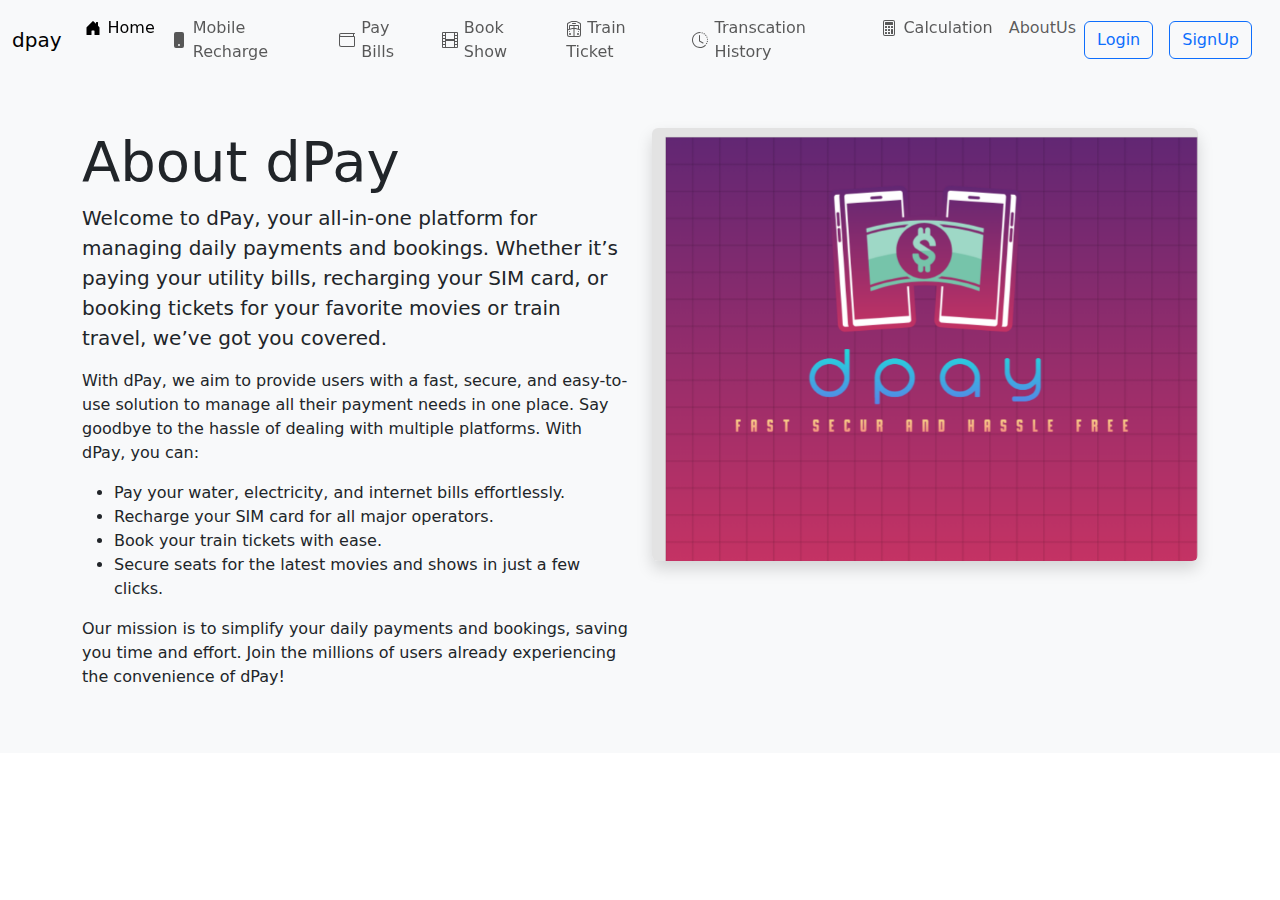
<file: aboutus.html>
<!DOCTYPE html>
<html lang="en">
<head>
    <meta charset="UTF-8">
    <meta name="viewport" content="width=device-width, initial-scale=1.0">
    <title>About Us - dPay</title>
    <link href="https://cdn.jsdelivr.net/npm/bootstrap@5.3.3/dist/css/bootstrap.min.css" rel="stylesheet"
    integrity="sha384-QWTKZyjpPEjISv5WaRU9OFeRpok6YctnYmDr5pNlyT2bRjXh0JMhjY6hW+ALEwIH" crossorigin="anonymous">
</head>
<body>
    <nav class="navbar navbar-expand-lg bg-body-tertiary">
        <div class="container-fluid">
            <a class="navbar-brand" href="#">dpay</a>
            <button class="navbar-toggler" type="button" data-bs-toggle="collapse"
                data-bs-target="#navbarSupportedContent" aria-controls="navbarSupportedContent" aria-expanded="false"
                aria-label="Toggle navigation">
                <span class="navbar-toggler-icon"></span>
            </button>
            <div class="collapse navbar-collapse" id="navbarSupportedContent">
                <ul class="navbar-nav me-auto mb-2 mb-lg-0">
                    <li class="nav-item">
                        <a class=" icon-link icon-link-hover nav-link active" aria-current="page" href="index.html"> <svg
                                xmlns="http://www.w3.org/2000/svg" width="16" height="16" fill="currentColor"
                                class="bi bi-house-door-fill" viewBox="0 0 16 16">
                                <path
                                    d="M6.5 14.5v-3.505c0-.245.25-.495.5-.495h2c.25 0 .5.25.5.5v3.5a.5.5 0 0 0 .5.5h4a.5.5 0 0 0 .5-.5v-7a.5.5 0 0 0-.146-.354L13 5.793V2.5a.5.5 0 0 0-.5-.5h-1a.5.5 0 0 0-.5.5v1.293L8.354 1.146a.5.5 0 0 0-.708 0l-6 6A.5.5 0 0 0 1.5 7.5v7a.5.5 0 0 0 .5.5h4a.5.5 0 0 0 .5-.5" />
                            </svg> Home</a>
                    </li>
                    <li class="nav-item">
                        <a class=" icon-link icon-link-hover nav-link" href="recharge.html"> <svg
                                xmlns="http://www.w3.org/2000/svg" width="16" height="16" fill="currentColor"
                                class="bi bi-phone-fill" viewBox="0 0 16 16">
                                <path
                                    d="M3 2a2 2 0 0 1 2-2h6a2 2 0 0 1 2 2v12a2 2 0 0 1-2 2H5a2 2 0 0 1-2-2zm6 11a1 1 0 1 0-2 0 1 1 0 0 0 2 0" />
                            </svg> Mobile Recharge </a>
                    </li>
                    <li class="nav-item">
                        <a class=" icon-link icon-link-hover nav-link" href="billpage.html"> <svg
                                xmlns="http://www.w3.org/2000/svg" width="16" height="16" fill="currentColor"
                                class="bi bi-wallet" viewBox="0 0 16 16">
                                <path
                                    d="M0 3a2 2 0 0 1 2-2h13.5a.5.5 0 0 1 0 1H15v2a1 1 0 0 1 1 1v8.5a1.5 1.5 0 0 1-1.5 1.5h-12A2.5 2.5 0 0 1 0 12.5zm1 1.732V12.5A1.5 1.5 0 0 0 2.5 14h12a.5.5 0 0 0 .5-.5V5H2a2 2 0 0 1-1-.268M1 3a1 1 0 0 0 1 1h12V2H2a1 1 0 0 0-1 1" />
                            </svg> Pay Bills</a>
                    </li>
                    <li class="nav-item">
                        <a class=" icon-link icon-link-hover nav-link" href="show.html"> <svg
                                xmlns="http://www.w3.org/2000/svg" width="16" height="16" fill="currentColor"
                                class="bi bi-film" viewBox="0 0 16 16">
                                <path
                                    d="M0 1a1 1 0 0 1 1-1h14a1 1 0 0 1 1 1v14a1 1 0 0 1-1 1H1a1 1 0 0 1-1-1zm4 0v6h8V1zm8 8H4v6h8zM1 1v2h2V1zm2 3H1v2h2zM1 7v2h2V7zm2 3H1v2h2zm-2 3v2h2v-2zM15 1h-2v2h2zm-2 3v2h2V4zm2 3h-2v2h2zm-2 3v2h2v-2zm2 3h-2v2h2z" />
                            </svg>Book Show</a>
                    </li>
                    <li class=" icon-link icon-link-hover nav-item">
                        <a class="nav-link" href="train.html"><svg xmlns="http://www.w3.org/2000/svg" width="16"
                                height="16" fill="currentColor" class="bi bi-train-freight-front" viewBox="0 0 16 16">
                                <path
                                    d="M5.065.158A1.5 1.5 0 0 1 5.736 0h4.528a1.5 1.5 0 0 1 .67.158l3.237 1.618a1.5 1.5 0 0 1 .83 1.342V13.5a2.5 2.5 0 0 1-2.5 2.5h-9A2.5 2.5 0 0 1 1 13.5V3.118a1.5 1.5 0 0 1 .828-1.342zM2 9.372V13.5A1.5 1.5 0 0 0 3.5 15h4V8h-.853a.5.5 0 0 0-.144.021zM8.5 15h4a1.5 1.5 0 0 0 1.5-1.5V9.372l-4.503-1.35A.5.5 0 0 0 9.353 8H8.5zM14 8.328v-5.21a.5.5 0 0 0-.276-.447l-3.236-1.618A.5.5 0 0 0 10.264 1H5.736a.5.5 0 0 0-.223.053L2.277 2.67A.5.5 0 0 0 2 3.118v5.21l1-.3V5a1 1 0 0 1 1-1h8a1 1 0 0 1 1 1v3.028zm-2-.6V5H8.5v2h.853a1.5 1.5 0 0 1 .431.063zM7.5 7V5H4v2.728l2.216-.665A1.5 1.5 0 0 1 6.646 7zm-1-5a.5.5 0 0 0 0 1h3a.5.5 0 0 0 0-1zm-3 8a.5.5 0 1 0 0 1 .5.5 0 0 0 0-1m9 0a.5.5 0 1 0 0 1 .5.5 0 0 0 0-1M5 13a1 1 0 1 1-2 0 1 1 0 0 1 2 0m7 1a1 1 0 1 0 0-2 1 1 0 0 0 0 2" />
                            </svg> Train Ticket</a>
                    </li>
                    <!-- <li class="nav-item dropdown">
                        <a class="nav-link dropdown-toggle" href="#" role="button" data-bs-toggle="dropdown"
                            aria-expanded="false">
                            Bill Payment
                        </a>
                        <ul class="dropdown-menu">
                            <li><a class="dropdown-item" href="#">Electricity Bill</a></li>
                            <li><a class="dropdown-item" href="#">Water Bill</a></li>
                            <li><a class="dropdown-item" href="#">Internet</a></li>
                            <li>
                                <hr class="dropdown-divider">
                            </li>
                            <li><a class="dropdown-item" href="#">Something else here</a></li>
                        </ul> -->

                    </li>
                    <li class="nav-item">
                        <a class=" icon-link icon-link-hover nav-link" href="transcation.html"> <svg xmlns="http://www.w3.org/2000/svg" width="16" height="16" fill="currentColor" class="bi bi-clock-history" viewBox="0 0 16 16">
                            <path d="M8.515 1.019A7 7 0 0 0 8 1V0a8 8 0 0 1 .589.022zm2.004.45a7 7 0 0 0-.985-.299l.219-.976q.576.129 1.126.342zm1.37.71a7 7 0 0 0-.439-.27l.493-.87a8 8 0 0 1 .979.654l-.615.789a7 7 0 0 0-.418-.302zm1.834 1.79a7 7 0 0 0-.653-.796l.724-.69q.406.429.747.91zm.744 1.352a7 7 0 0 0-.214-.468l.893-.45a8 8 0 0 1 .45 1.088l-.95.313a7 7 0 0 0-.179-.483m.53 2.507a7 7 0 0 0-.1-1.025l.985-.17q.1.58.116 1.17zm-.131 1.538q.05-.254.081-.51l.993.123a8 8 0 0 1-.23 1.155l-.964-.267q.069-.247.12-.501m-.952 2.379q.276-.436.486-.908l.914.405q-.24.54-.555 1.038zm-.964 1.205q.183-.183.35-.378l.758.653a8 8 0 0 1-.401.432z"/>
                            <path d="M8 1a7 7 0 1 0 4.95 11.95l.707.707A8.001 8.001 0 1 1 8 0z"/>
                            <path d="M7.5 3a.5.5 0 0 1 .5.5v5.21l3.248 1.856a.5.5 0 0 1-.496.868l-3.5-2A.5.5 0 0 1 7 9V3.5a.5.5 0 0 1 .5-.5"/>
                          </svg>Transcation History</a>
                    </li>
                    <li class="nav-item">
                        <a class=" icon-link icon-link-hover nav-link" href="calculator.html"> <svg xmlns="http://www.w3.org/2000/svg" width="16" height="16" fill="currentColor" class="bi bi-calculator" viewBox="0 0 16 16">
                            <path d="M12 1a1 1 0 0 1 1 1v12a1 1 0 0 1-1 1H4a1 1 0 0 1-1-1V2a1 1 0 0 1 1-1zM4 0a2 2 0 0 0-2 2v12a2 2 0 0 0 2 2h8a2 2 0 0 0 2-2V2a2 2 0 0 0-2-2z"/>
                            <path d="M4 2.5a.5.5 0 0 1 .5-.5h7a.5.5 0 0 1 .5.5v2a.5.5 0 0 1-.5.5h-7a.5.5 0 0 1-.5-.5zm0 4a.5.5 0 0 1 .5-.5h1a.5.5 0 0 1 .5.5v1a.5.5 0 0 1-.5.5h-1a.5.5 0 0 1-.5-.5zm0 3a.5.5 0 0 1 .5-.5h1a.5.5 0 0 1 .5.5v1a.5.5 0 0 1-.5.5h-1a.5.5 0 0 1-.5-.5zm0 3a.5.5 0 0 1 .5-.5h1a.5.5 0 0 1 .5.5v1a.5.5 0 0 1-.5.5h-1a.5.5 0 0 1-.5-.5zm3-6a.5.5 0 0 1 .5-.5h1a.5.5 0 0 1 .5.5v1a.5.5 0 0 1-.5.5h-1a.5.5 0 0 1-.5-.5zm0 3a.5.5 0 0 1 .5-.5h1a.5.5 0 0 1 .5.5v1a.5.5 0 0 1-.5.5h-1a.5.5 0 0 1-.5-.5zm0 3a.5.5 0 0 1 .5-.5h1a.5.5 0 0 1 .5.5v1a.5.5 0 0 1-.5.5h-1a.5.5 0 0 1-.5-.5zm3-6a.5.5 0 0 1 .5-.5h1a.5.5 0 0 1 .5.5v1a.5.5 0 0 1-.5.5h-1a.5.5 0 0 1-.5-.5zm0 3a.5.5 0 0 1 .5-.5h1a.5.5 0 0 1 .5.5v4a.5.5 0 0 1-.5.5h-1a.5.5 0 0 1-.5-.5z"/>
                          </svg>Calculation</a>
                    </li>
                    <li class="nav-item">
                        <a class="nav-link" href="#">AboutUs</a>
                    </li>
                </ul>
                <a href="login.html"><button type="button" class="btn btn-outline-primary me-3">Login</button></a>
                <a href="signup.html"><button type="button" class="btn btn-outline-primary me-3">SignUp</button></a>

            </div>
        </div>
    </nav>
   
    <section id="about" class="bg-light py-5">
        <div class="container">
            <div class="row">
                <div class="col-lg-6">
                    <h2 class="display-4 font-weight-bold">About dPay</h2>
                    <p class="lead">Welcome to dPay, your all-in-one platform for managing daily payments and bookings. Whether it’s paying your utility bills, recharging your SIM card, or booking tickets for your favorite movies or train travel, we’ve got you covered.</p>
                    <p>With dPay, we aim to provide users with a fast, secure, and easy-to-use solution to manage all their payment needs in one place. Say goodbye to the hassle of dealing with multiple platforms. With dPay, you can:</p>
                    <ul>
                        <li>Pay your water, electricity, and internet bills effortlessly.</li>
                        <li>Recharge your SIM card for all major operators.</li>
                        <li>Book your train tickets with ease.</li>
                        <li>Secure seats for the latest movies and shows in just a few clicks.</li>
                    </ul>
                    <p>Our mission is to simplify your daily payments and bookings, saving you time and effort. Join the millions of users already experiencing the convenience of dPay!</p>
                </div>
                <div class="col-lg-6">
                    <img src="dPay.png" alt="dPay" class="img-fluid rounded shadow">
                </div>
            </div>
        </div>
    </section>
    <script src="https://cdn.jsdelivr.net/npm/@popperjs/core@2.11.8/dist/umd/popper.min.js"
    integrity="sha384-I7E8VVD/ismYTF4hNIPjVp/Zjvgyol6VFvRkX/vR+Vc4jQkC+hVqc2pM8ODewa9r"
    crossorigin="anonymous"></script>
<script src="https://cdn.jsdelivr.net/npm/bootstrap@5.3.3/dist/js/bootstrap.min.js"
    integrity="sha384-0pUGZvbkm6XF6gxjEnlmuGrJXVbNuzT9qBBavbLwCsOGabYfZo0T0to5eqruptLy"
    crossorigin="anonymous"></script>
</body>
</html>
</file>
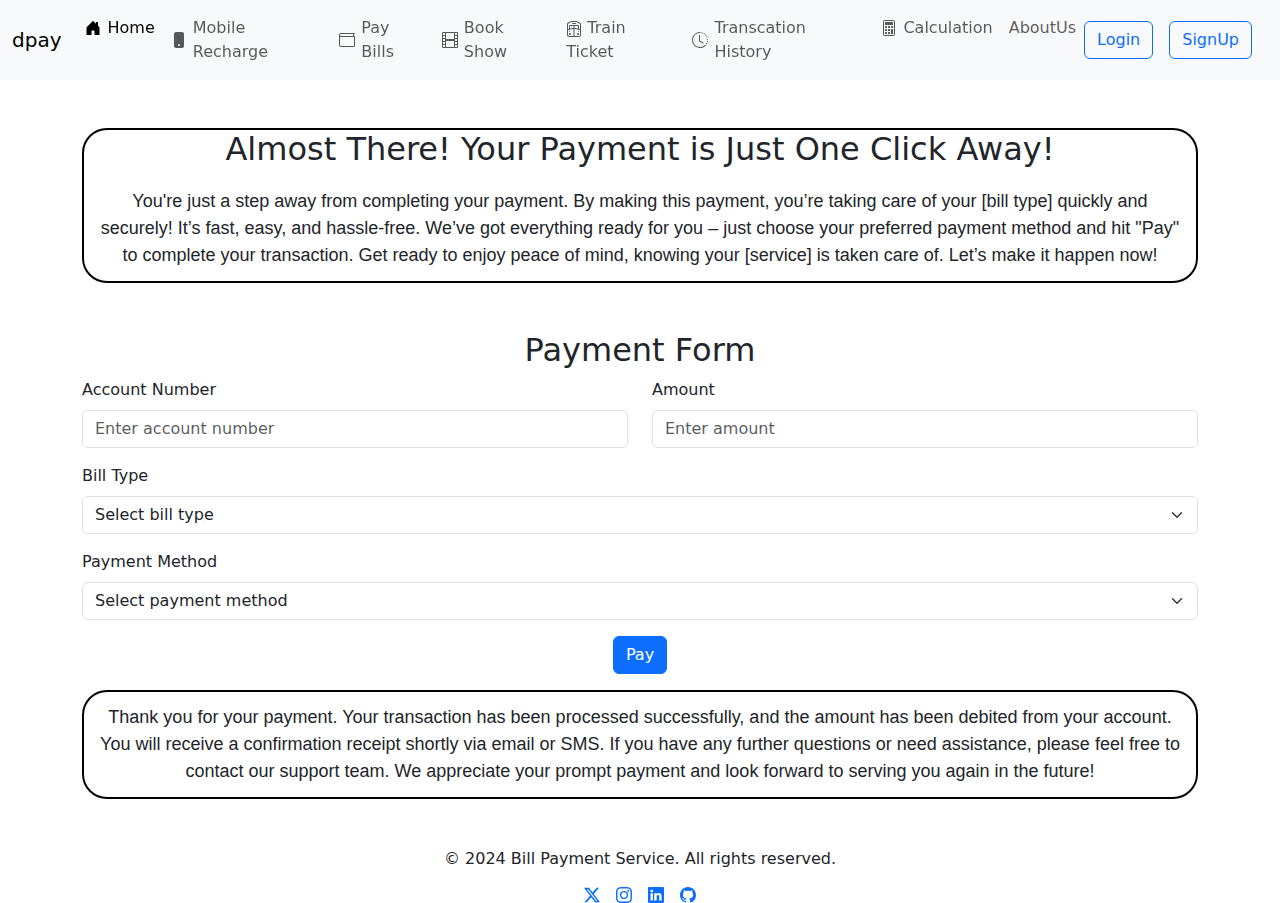
<file: billpage.html>
<!DOCTYPE html>
<html lang="en">

<head>
    <meta charset="UTF-8">
    <meta name="viewport" content="width=device-width, initial-scale=1.0">
    <link href="https://cdn.jsdelivr.net/npm/bootstrap@5.3.3/dist/css/bootstrap.min.css" rel="stylesheet"
        integrity="sha384-QWTKZyjpPEjISv5WaRU9OFeRpok6YctnYmDr5pNlyT2bRjXh0JMhjY6hW+ALEwIH" crossorigin="anonymous">
    <title>Pay Bills</title>
</head>
<style>
.Billheading{
    text-align: center;
}
    .Billheadertext {
        border: 2px solid black;
        border-radius: 25px;
        box-shadow: 4px;

    }

    .Billheadertext p {
        font-family: 'Gill Sans', 'Gill Sans MT', Calibri, 'Trebuchet MS', sans-serif;
        font-weight: 500;
        font-size: large;
        margin: auto;
        text-align: center;
        padding: 12px;
    }
</style>

<body>
    <nav class="navbar navbar-expand-lg bg-body-tertiary">
        <div class="container-fluid">
            <a class="navbar-brand" href="#">dpay</a>
            <button class="navbar-toggler" type="button" data-bs-toggle="collapse"
                data-bs-target="#navbarSupportedContent" aria-controls="navbarSupportedContent" aria-expanded="false"
                aria-label="Toggle navigation">
                <span class="navbar-toggler-icon"></span>
            </button>
            <div class="collapse navbar-collapse" id="navbarSupportedContent">
                <ul class="navbar-nav me-auto mb-2 mb-lg-0">
                    <li class="nav-item">
                        <a class=" icon-link icon-link-hover nav-link active" aria-current="page" href="index.html"> <svg
                                xmlns="http://www.w3.org/2000/svg" width="16" height="16" fill="currentColor"
                                class="bi bi-house-door-fill" viewBox="0 0 16 16">
                                <path
                                    d="M6.5 14.5v-3.505c0-.245.25-.495.5-.495h2c.25 0 .5.25.5.5v3.5a.5.5 0 0 0 .5.5h4a.5.5 0 0 0 .5-.5v-7a.5.5 0 0 0-.146-.354L13 5.793V2.5a.5.5 0 0 0-.5-.5h-1a.5.5 0 0 0-.5.5v1.293L8.354 1.146a.5.5 0 0 0-.708 0l-6 6A.5.5 0 0 0 1.5 7.5v7a.5.5 0 0 0 .5.5h4a.5.5 0 0 0 .5-.5" />
                            </svg> Home</a>
                    </li>
                    <li class="nav-item">
                        <a class=" icon-link icon-link-hover nav-link" href="recharge.html"> <svg
                                xmlns="http://www.w3.org/2000/svg" width="16" height="16" fill="currentColor"
                                class="bi bi-phone-fill" viewBox="0 0 16 16">
                                <path
                                    d="M3 2a2 2 0 0 1 2-2h6a2 2 0 0 1 2 2v12a2 2 0 0 1-2 2H5a2 2 0 0 1-2-2zm6 11a1 1 0 1 0-2 0 1 1 0 0 0 2 0" />
                            </svg> Mobile Recharge </a>
                    </li>
                    <li class="nav-item">
                        <a class=" icon-link icon-link-hover nav-link" href="billpage.html"> <svg
                                xmlns="http://www.w3.org/2000/svg" width="16" height="16" fill="currentColor"
                                class="bi bi-wallet" viewBox="0 0 16 16">
                                <path
                                    d="M0 3a2 2 0 0 1 2-2h13.5a.5.5 0 0 1 0 1H15v2a1 1 0 0 1 1 1v8.5a1.5 1.5 0 0 1-1.5 1.5h-12A2.5 2.5 0 0 1 0 12.5zm1 1.732V12.5A1.5 1.5 0 0 0 2.5 14h12a.5.5 0 0 0 .5-.5V5H2a2 2 0 0 1-1-.268M1 3a1 1 0 0 0 1 1h12V2H2a1 1 0 0 0-1 1" />
                            </svg> Pay Bills</a>
                    </li>
                    <li class="nav-item">
                        <a class=" icon-link icon-link-hover nav-link" href="show.html"> <svg
                                xmlns="http://www.w3.org/2000/svg" width="16" height="16" fill="currentColor"
                                class="bi bi-film" viewBox="0 0 16 16">
                                <path
                                    d="M0 1a1 1 0 0 1 1-1h14a1 1 0 0 1 1 1v14a1 1 0 0 1-1 1H1a1 1 0 0 1-1-1zm4 0v6h8V1zm8 8H4v6h8zM1 1v2h2V1zm2 3H1v2h2zM1 7v2h2V7zm2 3H1v2h2zm-2 3v2h2v-2zM15 1h-2v2h2zm-2 3v2h2V4zm2 3h-2v2h2zm-2 3v2h2v-2zm2 3h-2v2h2z" />
                            </svg>Book Show</a>
                    </li>
                    <li class=" icon-link icon-link-hover nav-item">
                        <a class="nav-link" href="train.html"><svg xmlns="http://www.w3.org/2000/svg" width="16"
                                height="16" fill="currentColor" class="bi bi-train-freight-front" viewBox="0 0 16 16">
                                <path
                                    d="M5.065.158A1.5 1.5 0 0 1 5.736 0h4.528a1.5 1.5 0 0 1 .67.158l3.237 1.618a1.5 1.5 0 0 1 .83 1.342V13.5a2.5 2.5 0 0 1-2.5 2.5h-9A2.5 2.5 0 0 1 1 13.5V3.118a1.5 1.5 0 0 1 .828-1.342zM2 9.372V13.5A1.5 1.5 0 0 0 3.5 15h4V8h-.853a.5.5 0 0 0-.144.021zM8.5 15h4a1.5 1.5 0 0 0 1.5-1.5V9.372l-4.503-1.35A.5.5 0 0 0 9.353 8H8.5zM14 8.328v-5.21a.5.5 0 0 0-.276-.447l-3.236-1.618A.5.5 0 0 0 10.264 1H5.736a.5.5 0 0 0-.223.053L2.277 2.67A.5.5 0 0 0 2 3.118v5.21l1-.3V5a1 1 0 0 1 1-1h8a1 1 0 0 1 1 1v3.028zm-2-.6V5H8.5v2h.853a1.5 1.5 0 0 1 .431.063zM7.5 7V5H4v2.728l2.216-.665A1.5 1.5 0 0 1 6.646 7zm-1-5a.5.5 0 0 0 0 1h3a.5.5 0 0 0 0-1zm-3 8a.5.5 0 1 0 0 1 .5.5 0 0 0 0-1m9 0a.5.5 0 1 0 0 1 .5.5 0 0 0 0-1M5 13a1 1 0 1 1-2 0 1 1 0 0 1 2 0m7 1a1 1 0 1 0 0-2 1 1 0 0 0 0 2" />
                            </svg> Train Ticket</a>
                    </li>
                    <!-- <li class="nav-item dropdown">
                        <a class="nav-link dropdown-toggle" href="#" role="button" data-bs-toggle="dropdown"
                            aria-expanded="false">
                            Bill Payment
                        </a>
                        <ul class="dropdown-menu">
                            <li><a class="dropdown-item" href="#">Electricity Bill</a></li>
                            <li><a class="dropdown-item" href="#">Water Bill</a></li>
                            <li><a class="dropdown-item" href="#">Internet</a></li>
                            <li>
                                <hr class="dropdown-divider">
                            </li>
                            <li><a class="dropdown-item" href="#">Something else here</a></li>
                        </ul> -->

                    </li>
                    <li class="nav-item">
                        <a class=" icon-link icon-link-hover nav-link" href="transcation.html"> <svg xmlns="http://www.w3.org/2000/svg" width="16" height="16" fill="currentColor" class="bi bi-clock-history" viewBox="0 0 16 16">
                            <path d="M8.515 1.019A7 7 0 0 0 8 1V0a8 8 0 0 1 .589.022zm2.004.45a7 7 0 0 0-.985-.299l.219-.976q.576.129 1.126.342zm1.37.71a7 7 0 0 0-.439-.27l.493-.87a8 8 0 0 1 .979.654l-.615.789a7 7 0 0 0-.418-.302zm1.834 1.79a7 7 0 0 0-.653-.796l.724-.69q.406.429.747.91zm.744 1.352a7 7 0 0 0-.214-.468l.893-.45a8 8 0 0 1 .45 1.088l-.95.313a7 7 0 0 0-.179-.483m.53 2.507a7 7 0 0 0-.1-1.025l.985-.17q.1.58.116 1.17zm-.131 1.538q.05-.254.081-.51l.993.123a8 8 0 0 1-.23 1.155l-.964-.267q.069-.247.12-.501m-.952 2.379q.276-.436.486-.908l.914.405q-.24.54-.555 1.038zm-.964 1.205q.183-.183.35-.378l.758.653a8 8 0 0 1-.401.432z"/>
                            <path d="M8 1a7 7 0 1 0 4.95 11.95l.707.707A8.001 8.001 0 1 1 8 0z"/>
                            <path d="M7.5 3a.5.5 0 0 1 .5.5v5.21l3.248 1.856a.5.5 0 0 1-.496.868l-3.5-2A.5.5 0 0 1 7 9V3.5a.5.5 0 0 1 .5-.5"/>
                          </svg>Transcation History</a>
                    </li>
                    <li class="nav-item">
                        <a class=" icon-link icon-link-hover nav-link" href="calculator.html"> <svg xmlns="http://www.w3.org/2000/svg" width="16" height="16" fill="currentColor" class="bi bi-calculator" viewBox="0 0 16 16">
                            <path d="M12 1a1 1 0 0 1 1 1v12a1 1 0 0 1-1 1H4a1 1 0 0 1-1-1V2a1 1 0 0 1 1-1zM4 0a2 2 0 0 0-2 2v12a2 2 0 0 0 2 2h8a2 2 0 0 0 2-2V2a2 2 0 0 0-2-2z"/>
                            <path d="M4 2.5a.5.5 0 0 1 .5-.5h7a.5.5 0 0 1 .5.5v2a.5.5 0 0 1-.5.5h-7a.5.5 0 0 1-.5-.5zm0 4a.5.5 0 0 1 .5-.5h1a.5.5 0 0 1 .5.5v1a.5.5 0 0 1-.5.5h-1a.5.5 0 0 1-.5-.5zm0 3a.5.5 0 0 1 .5-.5h1a.5.5 0 0 1 .5.5v1a.5.5 0 0 1-.5.5h-1a.5.5 0 0 1-.5-.5zm0 3a.5.5 0 0 1 .5-.5h1a.5.5 0 0 1 .5.5v1a.5.5 0 0 1-.5.5h-1a.5.5 0 0 1-.5-.5zm3-6a.5.5 0 0 1 .5-.5h1a.5.5 0 0 1 .5.5v1a.5.5 0 0 1-.5.5h-1a.5.5 0 0 1-.5-.5zm0 3a.5.5 0 0 1 .5-.5h1a.5.5 0 0 1 .5.5v1a.5.5 0 0 1-.5.5h-1a.5.5 0 0 1-.5-.5zm0 3a.5.5 0 0 1 .5-.5h1a.5.5 0 0 1 .5.5v1a.5.5 0 0 1-.5.5h-1a.5.5 0 0 1-.5-.5zm3-6a.5.5 0 0 1 .5-.5h1a.5.5 0 0 1 .5.5v1a.5.5 0 0 1-.5.5h-1a.5.5 0 0 1-.5-.5zm0 3a.5.5 0 0 1 .5-.5h1a.5.5 0 0 1 .5.5v4a.5.5 0 0 1-.5.5h-1a.5.5 0 0 1-.5-.5z"/>
                          </svg>Calculation</a>
                    </li>
                    <li class="nav-item">
                        <a class="nav-link" href="aboutus.html">AboutUs</a>
                    </li>
                </ul>
                <a href="login.html"><button type="button" class="btn btn-outline-primary me-3">Login</button></a>
                <a href="signup.html"><button type="button" class="btn btn-outline-primary me-3">SignUp</button></a>

            </div>
        </div>
    </nav>
    <div class="container-fliud ">
        <div class="container ">
            <div class="Billheadertext mt-5  ">
                <h2 class="Billheading ">Almost There! Your Payment is Just One Click Away!</h2>
                <p>
                    You're just a step away from completing your payment. By making this payment, you’re taking care of your [bill type] quickly and securely! It’s fast, easy, and hassle-free. We’ve got everything ready for you – just choose your preferred payment method and hit "Pay" to complete your transaction. Get ready to enjoy peace of mind, knowing your [service] is taken care of. Let’s make it happen now!</p>
            </div>
        </div>
    </div>
    <div class="container mt-5">
        <h2 class="text-center">Payment Form</h2>
        <form>
         
            <div class="row">
                <div class="col-md-6">
                    <div class="mb-3">
                        <label for="accountNumber" class="form-label">Account Number</label>
                        <input type="text" class="form-control" id="accountNumber" placeholder="Enter account number"
                            required>
                    </div>
                </div>

                <div class="col-md-6">
                    <div class="mb-3">
                        <label for="amount" class="form-label">Amount</label>
                        <input type="number" class="form-control" id="amount" placeholder="Enter amount" required>
                    </div>
                </div>
            </div>

            
            <div class="mb-3">
                <label for="billType" class="form-label">Bill Type</label>
                <select class="form-select" id="billType" required>
                    <option value="" disabled selected>Select bill type</option>
                    <option value="water">Water Bill</option>
                    <option value="electricity">Electricity Bill</option>
                    <option value="other">Other Bills</option>
                </select>
            </div>

        
            <div class="mb-3">
                <label for="paymentMethod" class="form-label">Payment Method</label>
                <select class="form-select" id="paymentMethod" required>
                    <option value="" disabled selected>Select payment method</option>
                    <option value="credit">Credit Card</option>
                    <option value="debit">Debit Card</option>
                    <option value="upi">UPI</option>
                </select>
            </div>

 
            <div class="text-center">
                <button type="submit" class="btn btn-primary">Pay</button>
            </div>
        </form>
    </div>
    <div class="container-fliud ">
        <div class="container ">
            <div class="Billheadertext mt-3  ">
                <p> Thank you for your payment. Your transaction has been processed successfully, and the amount has been debited from your account. You will receive a confirmation receipt shortly via email or SMS. If you have any further questions or need assistance, please feel free to contact our support team. We appreciate your prompt payment and look forward to serving you again in the future!</p>
            </div>
        </div>
    </div>
    <footer class="footer text-center  mt-5 ">
        <div class="container">
            <div class="row">
                <div class="col-12">
                    <p>&copy; 2024 Bill Payment Service. All rights reserved.</p>
                </div>
            </div>
            <div class="row">
                <div class="col-12">
                    <div class="d-flex justify-content-center gap-3">

                        <a href="https://x.com/Divyansh7157044?t=RC0kEVjVIzwdA5XYMncpYw&s=09" target="_blank"
                            class=" icon-link icon-link-hover  social-icon">
                            <svg xmlns="http://www.w3.org/2000/svg" width="16" height="16" fill="currentColor"
                                class="bi bi-twitter-x" viewBox="0 0 16 16">
                                <path
                                    d="M12.6.75h2.454l-5.36 6.142L16 15.25h-4.937l-3.867-5.07-4.425 5.07H.316l5.733-6.57L0 .75h5.063l3.495 4.633L12.601.75Zm-.86 13.028h1.36L4.323 2.145H2.865z" />
                            </svg>
                        </a>
                        <a href="https://www.instagram.com/divyansh_upadhyay23/ " target="_blank"
                            class=" icon-link icon-link-hover  social-icon">
                            <svg xmlns="http://www.w3.org/2000/svg" width="16" height="16" fill="currentColor"
                                class="bi bi-instagram" viewBox="0 0 16 16">
                                <path
                                    d="M8 0C5.829 0 5.556.01 4.703.048 3.85.088 3.269.222 2.76.42a3.9 3.9 0 0 0-1.417.923A3.9 3.9 0 0 0 .42 2.76C.222 3.268.087 3.85.048 4.7.01 5.555 0 5.827 0 8.001c0 2.172.01 2.444.048 3.297.04.852.174 1.433.372 1.942.205.526.478.972.923 1.417.444.445.89.719 1.416.923.51.198 1.09.333 1.942.372C5.555 15.99 5.827 16 8 16s2.444-.01 3.298-.048c.851-.04 1.434-.174 1.943-.372a3.9 3.9 0 0 0 1.416-.923c.445-.445.718-.891.923-1.417.197-.509.332-1.09.372-1.942C15.99 10.445 16 10.173 16 8s-.01-2.445-.048-3.299c-.04-.851-.175-1.433-.372-1.941a3.9 3.9 0 0 0-.923-1.417A3.9 3.9 0 0 0 13.24.42c-.51-.198-1.092-.333-1.943-.372C10.443.01 10.172 0 7.998 0zm-.717 1.442h.718c2.136 0 2.389.007 3.232.046.78.035 1.204.166 1.486.275.373.145.64.319.92.599s.453.546.598.92c.11.281.24.705.275 1.485.039.843.047 1.096.047 3.231s-.008 2.389-.047 3.232c-.035.78-.166 1.203-.275 1.485a2.5 2.5 0 0 1-.599.919c-.28.28-.546.453-.92.598-.28.11-.704.24-1.485.276-.843.038-1.096.047-3.232.047s-2.39-.009-3.233-.047c-.78-.036-1.203-.166-1.485-.276a2.5 2.5 0 0 1-.92-.598 2.5 2.5 0 0 1-.6-.92c-.109-.281-.24-.705-.275-1.485-.038-.843-.046-1.096-.046-3.233s.008-2.388.046-3.231c.036-.78.166-1.204.276-1.486.145-.373.319-.64.599-.92s.546-.453.92-.598c.282-.11.705-.24 1.485-.276.738-.034 1.024-.044 2.515-.045zm4.988 1.328a.96.96 0 1 0 0 1.92.96.96 0 0 0 0-1.92m-4.27 1.122a4.109 4.109 0 1 0 0 8.217 4.109 4.109 0 0 0 0-8.217m0 1.441a2.667 2.667 0 1 1 0 5.334 2.667 2.667 0 0 1 0-5.334" />
                            </svg>
                        </a>
                        <a href="https://www.linkedin.com/in/divyansh-upadhyay-594279325?utm_source=share&utm_campaign=share_via&utm_content=profile&utm_medium=android_app "
                            target="_blank" class=" icon-link icon-link-hover  social-icon">
                            <svg xmlns="http://www.w3.org/2000/svg" width="16" height="16" fill="currentColor"
                                class="bi bi-linkedin" viewBox="0 0 16 16">
                                <path
                                    d="M0 1.146C0 .513.526 0 1.175 0h13.65C15.474 0 16 .513 16 1.146v13.708c0 .633-.526 1.146-1.175 1.146H1.175C.526 16 0 15.487 0 14.854zm4.943 12.248V6.169H2.542v7.225zm-1.2-8.212c.837 0 1.358-.554 1.358-1.248-.015-.709-.52-1.248-1.342-1.248S2.4 3.226 2.4 3.934c0 .694.521 1.248 1.327 1.248zm4.908 8.212V9.359c0-.216.016-.432.08-.586.173-.431.568-.878 1.232-.878.869 0 1.216.662 1.216 1.634v3.865h2.401V9.25c0-2.22-1.184-3.252-2.764-3.252-1.274 0-1.845.7-2.165 1.193v.025h-.016l.016-.025V6.169h-2.4c.03.678 0 7.225 0 7.225z" />
                            </svg>
                        </a>
                        <a href="https://github.com/Divyansh132006" target="_blank"
                            class=" icon-link icon-link-hover   social-icon">
                            <svg xmlns="http://www.w3.org/2000/svg" width="16" height="16" fill="currentColor"
                                class="bi bi-github" viewBox="0 0 16 16">
                                <path
                                    d="M8 0C3.58 0 0 3.58 0 8c0 3.54 2.29 6.53 5.47 7.59.4.07.55-.17.55-.38 0-.19-.01-.82-.01-1.49-2.01.37-2.53-.49-2.69-.94-.09-.23-.48-.94-.82-1.13-.28-.15-.68-.52-.01-.53.63-.01 1.08.58 1.23.82.72 1.21 1.87.87 2.33.66.07-.52.28-.87.51-1.07-1.78-.2-3.64-.89-3.64-3.95 0-.87.31-1.59.82-2.15-.08-.2-.36-1.02.08-2.12 0 0 .67-.21 2.2.82.64-.18 1.32-.27 2-.27s1.36.09 2 .27c1.53-1.04 2.2-.82 2.2-.82.44 1.1.16 1.92.08 2.12.51.56.82 1.27.82 2.15 0 3.07-1.87 3.75-3.65 3.95.29.25.54.73.54 1.48 0 1.07-.01 1.93-.01 2.2 0 .21.15.46.55.38A8.01 8.01 0 0 0 16 8c0-4.42-3.58-8-8-8" />
                            </svg>
                        </a>
                    </div>
                </div>
            </div>
        </div>
    </footer>





    <script src="https://cdn.jsdelivr.net/npm/@popperjs/core@2.11.8/dist/umd/popper.min.js"
        integrity="sha384-I7E8VVD/ismYTF4hNIPjVp/Zjvgyol6VFvRkX/vR+Vc4jQkC+hVqc2pM8ODewa9r"
        crossorigin="anonymous"></script>
    <script src="https://cdn.jsdelivr.net/npm/bootstrap@5.3.3/dist/js/bootstrap.min.js"
        integrity="sha384-0pUGZvbkm6XF6gxjEnlmuGrJXVbNuzT9qBBavbLwCsOGabYfZo0T0to5eqruptLy"
        crossorigin="anonymous"></script>
</body>

</html>
</file>
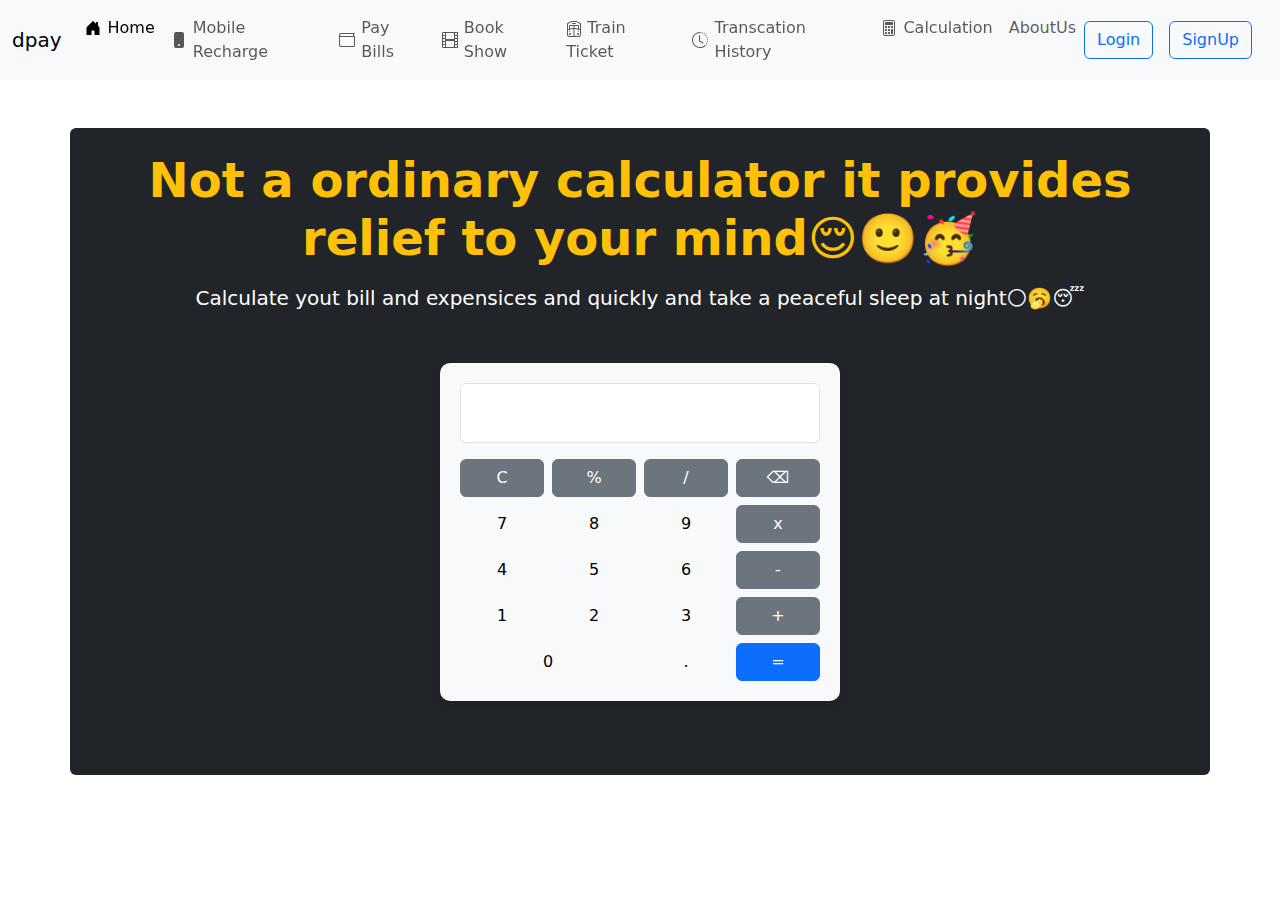
<file: calculator.html>
<!DOCTYPE html>
<html lang="en">
<head>
    <meta charset="UTF-8">
    <meta name="viewport" content="width=device-width, initial-scale=1.0">
    <title>Bootstrap Calculator</title>
   
    <link href="https://cdn.jsdelivr.net/npm/bootstrap@5.3.0/dist/css/bootstrap.min.css" rel="stylesheet">
    <style>
        .calculator {
            max-width: 400px;
            margin: 50px auto;
            padding: 20px;
            background-color: #f8f9fa;
            border-radius: 10px;
            box-shadow: 0px 4px 10px rgba(0, 0, 0, 0.1);
        }
        .output {
            font-size: 1.5rem;
            height: 60px;
        }
    </style>
</head>
<body>
    <nav class="navbar navbar-expand-lg bg-body-tertiary">
        <div class="container-fluid">
            <a class="navbar-brand" href="#">dpay</a>
            <button class="navbar-toggler" type="button" data-bs-toggle="collapse"
                data-bs-target="#navbarSupportedContent" aria-controls="navbarSupportedContent" aria-expanded="false"
                aria-label="Toggle navigation">
                <span class="navbar-toggler-icon"></span>
            </button>
            <div class="collapse navbar-collapse" id="navbarSupportedContent">
                <ul class="navbar-nav me-auto mb-2 mb-lg-0">
                    <li class="nav-item">
                        <a class=" icon-link icon-link-hover nav-link active" aria-current="page" href="index.html"> <svg
                                xmlns="http://www.w3.org/2000/svg" width="16" height="16" fill="currentColor"
                                class="bi bi-house-door-fill" viewBox="0 0 16 16">
                                <path
                                    d="M6.5 14.5v-3.505c0-.245.25-.495.5-.495h2c.25 0 .5.25.5.5v3.5a.5.5 0 0 0 .5.5h4a.5.5 0 0 0 .5-.5v-7a.5.5 0 0 0-.146-.354L13 5.793V2.5a.5.5 0 0 0-.5-.5h-1a.5.5 0 0 0-.5.5v1.293L8.354 1.146a.5.5 0 0 0-.708 0l-6 6A.5.5 0 0 0 1.5 7.5v7a.5.5 0 0 0 .5.5h4a.5.5 0 0 0 .5-.5" />
                            </svg> Home</a>
                    </li>
                    <li class="nav-item">
                        <a class=" icon-link icon-link-hover nav-link" href="recharge.html"> <svg
                                xmlns="http://www.w3.org/2000/svg" width="16" height="16" fill="currentColor"
                                class="bi bi-phone-fill" viewBox="0 0 16 16">
                                <path
                                    d="M3 2a2 2 0 0 1 2-2h6a2 2 0 0 1 2 2v12a2 2 0 0 1-2 2H5a2 2 0 0 1-2-2zm6 11a1 1 0 1 0-2 0 1 1 0 0 0 2 0" />
                            </svg> Mobile Recharge </a>
                    </li>
                    <li class="nav-item">
                        <a class=" icon-link icon-link-hover nav-link" href="billpage.html"> <svg
                                xmlns="http://www.w3.org/2000/svg" width="16" height="16" fill="currentColor"
                                class="bi bi-wallet" viewBox="0 0 16 16">
                                <path
                                    d="M0 3a2 2 0 0 1 2-2h13.5a.5.5 0 0 1 0 1H15v2a1 1 0 0 1 1 1v8.5a1.5 1.5 0 0 1-1.5 1.5h-12A2.5 2.5 0 0 1 0 12.5zm1 1.732V12.5A1.5 1.5 0 0 0 2.5 14h12a.5.5 0 0 0 .5-.5V5H2a2 2 0 0 1-1-.268M1 3a1 1 0 0 0 1 1h12V2H2a1 1 0 0 0-1 1" />
                            </svg> Pay Bills</a>
                    </li>
                    <li class="nav-item">
                        <a class=" icon-link icon-link-hover nav-link" href="show.html"> <svg
                                xmlns="http://www.w3.org/2000/svg" width="16" height="16" fill="currentColor"
                                class="bi bi-film" viewBox="0 0 16 16">
                                <path
                                    d="M0 1a1 1 0 0 1 1-1h14a1 1 0 0 1 1 1v14a1 1 0 0 1-1 1H1a1 1 0 0 1-1-1zm4 0v6h8V1zm8 8H4v6h8zM1 1v2h2V1zm2 3H1v2h2zM1 7v2h2V7zm2 3H1v2h2zm-2 3v2h2v-2zM15 1h-2v2h2zm-2 3v2h2V4zm2 3h-2v2h2zm-2 3v2h2v-2zm2 3h-2v2h2z" />
                            </svg>Book Show</a>
                    </li>
                    <li class=" icon-link icon-link-hover nav-item">
                        <a class="nav-link" href="train.html"><svg xmlns="http://www.w3.org/2000/svg" width="16"
                                height="16" fill="currentColor" class="bi bi-train-freight-front" viewBox="0 0 16 16">
                                <path
                                    d="M5.065.158A1.5 1.5 0 0 1 5.736 0h4.528a1.5 1.5 0 0 1 .67.158l3.237 1.618a1.5 1.5 0 0 1 .83 1.342V13.5a2.5 2.5 0 0 1-2.5 2.5h-9A2.5 2.5 0 0 1 1 13.5V3.118a1.5 1.5 0 0 1 .828-1.342zM2 9.372V13.5A1.5 1.5 0 0 0 3.5 15h4V8h-.853a.5.5 0 0 0-.144.021zM8.5 15h4a1.5 1.5 0 0 0 1.5-1.5V9.372l-4.503-1.35A.5.5 0 0 0 9.353 8H8.5zM14 8.328v-5.21a.5.5 0 0 0-.276-.447l-3.236-1.618A.5.5 0 0 0 10.264 1H5.736a.5.5 0 0 0-.223.053L2.277 2.67A.5.5 0 0 0 2 3.118v5.21l1-.3V5a1 1 0 0 1 1-1h8a1 1 0 0 1 1 1v3.028zm-2-.6V5H8.5v2h.853a1.5 1.5 0 0 1 .431.063zM7.5 7V5H4v2.728l2.216-.665A1.5 1.5 0 0 1 6.646 7zm-1-5a.5.5 0 0 0 0 1h3a.5.5 0 0 0 0-1zm-3 8a.5.5 0 1 0 0 1 .5.5 0 0 0 0-1m9 0a.5.5 0 1 0 0 1 .5.5 0 0 0 0-1M5 13a1 1 0 1 1-2 0 1 1 0 0 1 2 0m7 1a1 1 0 1 0 0-2 1 1 0 0 0 0 2" />
                            </svg> Train Ticket</a>
                    </li>
                    <!-- <li class="nav-item dropdown">
                        <a class="nav-link dropdown-toggle" href="#" role="button" data-bs-toggle="dropdown"
                            aria-expanded="false">
                            Bill Payment
                        </a>
                        <ul class="dropdown-menu">
                            <li><a class="dropdown-item" href="#">Electricity Bill</a></li>
                            <li><a class="dropdown-item" href="#">Water Bill</a></li>
                            <li><a class="dropdown-item" href="#">Internet</a></li>
                            <li>
                                <hr class="dropdown-divider">
                            </li>
                            <li><a class="dropdown-item" href="#">Something else here</a></li>
                        </ul> -->

                    </li>
                    <li class="nav-item">
                        <a class=" icon-link icon-link-hover nav-link" href="transcation.html"> <svg xmlns="http://www.w3.org/2000/svg" width="16" height="16" fill="currentColor" class="bi bi-clock-history" viewBox="0 0 16 16">
                            <path d="M8.515 1.019A7 7 0 0 0 8 1V0a8 8 0 0 1 .589.022zm2.004.45a7 7 0 0 0-.985-.299l.219-.976q.576.129 1.126.342zm1.37.71a7 7 0 0 0-.439-.27l.493-.87a8 8 0 0 1 .979.654l-.615.789a7 7 0 0 0-.418-.302zm1.834 1.79a7 7 0 0 0-.653-.796l.724-.69q.406.429.747.91zm.744 1.352a7 7 0 0 0-.214-.468l.893-.45a8 8 0 0 1 .45 1.088l-.95.313a7 7 0 0 0-.179-.483m.53 2.507a7 7 0 0 0-.1-1.025l.985-.17q.1.58.116 1.17zm-.131 1.538q.05-.254.081-.51l.993.123a8 8 0 0 1-.23 1.155l-.964-.267q.069-.247.12-.501m-.952 2.379q.276-.436.486-.908l.914.405q-.24.54-.555 1.038zm-.964 1.205q.183-.183.35-.378l.758.653a8 8 0 0 1-.401.432z"/>
                            <path d="M8 1a7 7 0 1 0 4.95 11.95l.707.707A8.001 8.001 0 1 1 8 0z"/>
                            <path d="M7.5 3a.5.5 0 0 1 .5.5v5.21l3.248 1.856a.5.5 0 0 1-.496.868l-3.5-2A.5.5 0 0 1 7 9V3.5a.5.5 0 0 1 .5-.5"/>
                          </svg>Transcation History</a>
                    </li>
                    <li class="nav-item">
                        <a class=" icon-link icon-link-hover nav-link" href="calculator.html"> <svg xmlns="http://www.w3.org/2000/svg" width="16" height="16" fill="currentColor" class="bi bi-calculator" viewBox="0 0 16 16">
                            <path d="M12 1a1 1 0 0 1 1 1v12a1 1 0 0 1-1 1H4a1 1 0 0 1-1-1V2a1 1 0 0 1 1-1zM4 0a2 2 0 0 0-2 2v12a2 2 0 0 0 2 2h8a2 2 0 0 0 2-2V2a2 2 0 0 0-2-2z"/>
                            <path d="M4 2.5a.5.5 0 0 1 .5-.5h7a.5.5 0 0 1 .5.5v2a.5.5 0 0 1-.5.5h-7a.5.5 0 0 1-.5-.5zm0 4a.5.5 0 0 1 .5-.5h1a.5.5 0 0 1 .5.5v1a.5.5 0 0 1-.5.5h-1a.5.5 0 0 1-.5-.5zm0 3a.5.5 0 0 1 .5-.5h1a.5.5 0 0 1 .5.5v1a.5.5 0 0 1-.5.5h-1a.5.5 0 0 1-.5-.5zm0 3a.5.5 0 0 1 .5-.5h1a.5.5 0 0 1 .5.5v1a.5.5 0 0 1-.5.5h-1a.5.5 0 0 1-.5-.5zm3-6a.5.5 0 0 1 .5-.5h1a.5.5 0 0 1 .5.5v1a.5.5 0 0 1-.5.5h-1a.5.5 0 0 1-.5-.5zm0 3a.5.5 0 0 1 .5-.5h1a.5.5 0 0 1 .5.5v1a.5.5 0 0 1-.5.5h-1a.5.5 0 0 1-.5-.5zm0 3a.5.5 0 0 1 .5-.5h1a.5.5 0 0 1 .5.5v1a.5.5 0 0 1-.5.5h-1a.5.5 0 0 1-.5-.5zm3-6a.5.5 0 0 1 .5-.5h1a.5.5 0 0 1 .5.5v1a.5.5 0 0 1-.5.5h-1a.5.5 0 0 1-.5-.5zm0 3a.5.5 0 0 1 .5-.5h1a.5.5 0 0 1 .5.5v4a.5.5 0 0 1-.5.5h-1a.5.5 0 0 1-.5-.5z"/>
                          </svg>Calculation</a>
                    </li>
                    <li class="nav-item">
                        <a class="nav-link" href="aboutus.html">AboutUs</a>
                    </li>
                </ul>
                <a href="login.html"><button type="button" class="btn btn-outline-primary me-3">Login</button></a>
                <a href="signup.html"><button type="button" class="btn btn-outline-primary me-3">SignUp</button></a>

            </div>
        </div>
    </nav>
    <div class="container text-center mt-5 p-4 bg-dark text-white rounded">
        <h1 class="display-5 fw-bold text-warning">Not a ordinary calculator it provides relief to your mind😌🙂🥳</h1>
        <p class="lead mt-3">Calculate yout bill and expensices and quickly and take a peaceful sleep  at night🌕🥱😴</p>
    
    
    <div class="calculator">
        <div class="mb-3">
            <input type="text" id="calculator-output" class="form-control output text-end" readonly>
        </div>
        <div class="row g-2">
            <div class="col-3"><button class="btn btn-secondary w-100" onclick="clearOutput()">C</button></div>
            <div class="col-3"><button class="btn btn-secondary w-100" onclick="appendInput('%')">%</button></div>
            <div class="col-3"><button class="btn btn-secondary w-100" onclick="appendInput('/')">/</button></div>
            <div class="col-3"><button class="btn btn-secondary w-100" onclick="backspace()">⌫</button></div>

            <div class="col-3"><button class="btn btn-light w-100" onclick="appendInput('7')">7</button></div>
            <div class="col-3"><button class="btn btn-light w-100" onclick="appendInput('8')">8</button></div>
            <div class="col-3"><button class="btn btn-light w-100" onclick="appendInput('9')">9</button></div>
            <div class="col-3"><button class="btn btn-secondary w-100" onclick="appendInput('*')">x</button></div>

            <div class="col-3"><button class="btn btn-light w-100" onclick="appendInput('4')">4</button></div>
            <div class="col-3"><button class="btn btn-light w-100" onclick="appendInput('5')">5</button></div>
            <div class="col-3"><button class="btn btn-light w-100" onclick="appendInput('6')">6</button></div>
            <div class="col-3"><button class="btn btn-secondary w-100" onclick="appendInput('-')">-</button></div>

            <div class="col-3"><button class="btn btn-light w-100" onclick="appendInput('1')">1</button></div>
            <div class="col-3"><button class="btn btn-light w-100" onclick="appendInput('2')">2</button></div>
            <div class="col-3"><button class="btn btn-light w-100" onclick="appendInput('3')">3</button></div>
            <div class="col-3"><button class="btn btn-secondary w-100" onclick="appendInput('+')">+</button></div>

            <div class="col-6"><button class="btn btn-light w-100" onclick="appendInput('0')">0</button></div>
            <div class="col-3"><button class="btn btn-light w-100" onclick="appendInput('.')">.</button></div>
            <div class="col-3"><button class="btn btn-primary w-100" onclick="calculate()">=</button></div>
        </div>
    </div>

   
    <script src="https://cdn.jsdelivr.net/npm/bootstrap@5.3.0/dist/js/bootstrap.bundle.min.js"></script>
    <script>
        const outputElement = document.getElementById('calculator-output');

        function appendInput(value) {
            outputElement.value += value;
        }

        function clearOutput() {
            outputElement.value = '';
        }

        function backspace() {
            outputElement.value = outputElement.value.slice(0, -1);
        }

        function calculate() {
            try {
                outputElement.value = eval(outputElement.value) || '';
            } catch {
                outputElement.value = 'Error';
            }
        }
    </script>
</body>
</html>
</file>
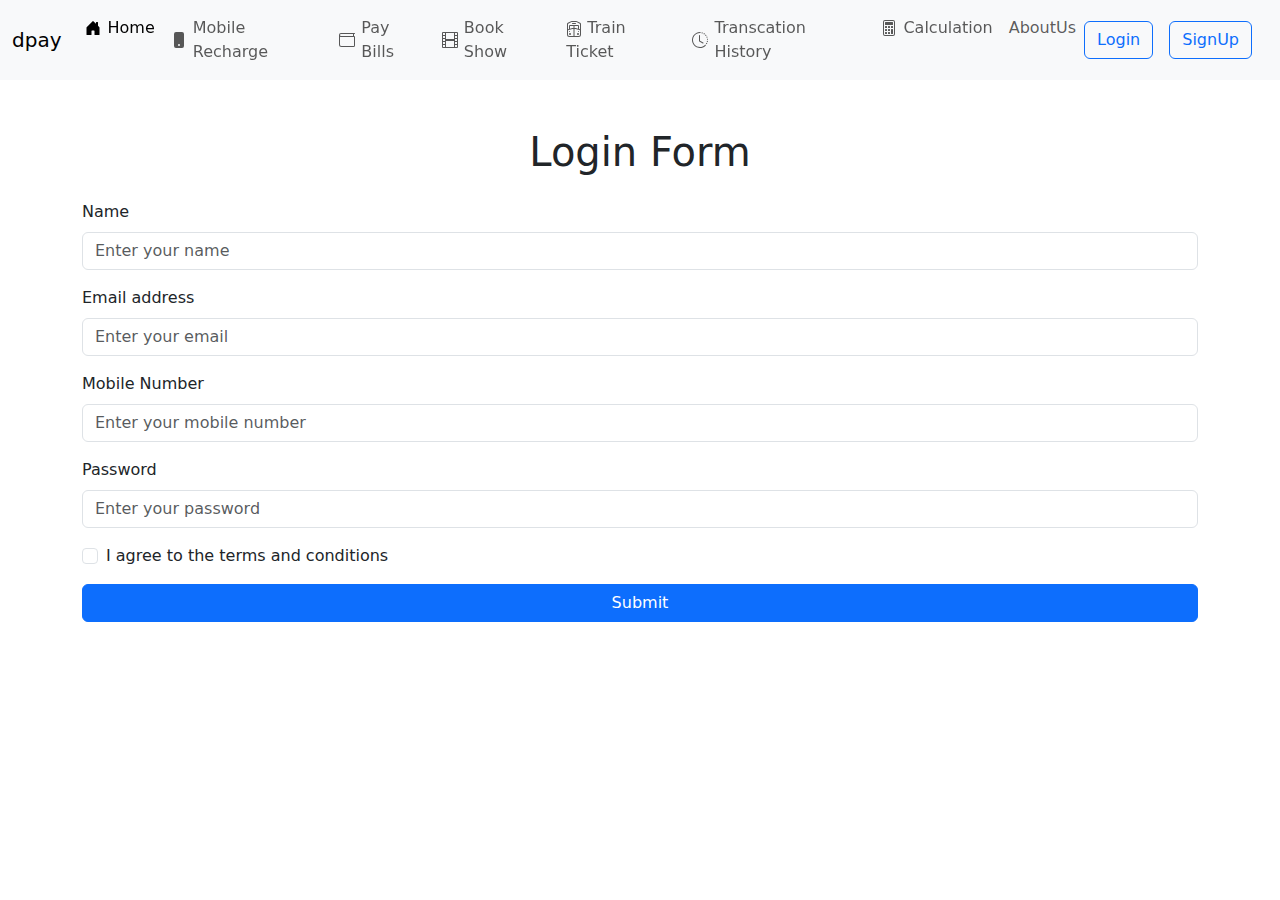
<file: login.html>
<!DOCTYPE html>
<html lang="en">
<head>
    <meta charset="UTF-8">
    <meta name="viewport" content="width=device-width, initial-scale=1.0">
    <title>Login Form</title>
    <link href="https://cdn.jsdelivr.net/npm/bootstrap@5.3.0-alpha3/dist/css/bootstrap.min.css" rel="stylesheet">
</head>
<body>
    <nav class="navbar navbar-expand-lg bg-body-tertiary">
        <div class="container-fluid">
            <a class="navbar-brand" href="#">dpay</a>
            <button class="navbar-toggler" type="button" data-bs-toggle="collapse"
                data-bs-target="#navbarSupportedContent" aria-controls="navbarSupportedContent" aria-expanded="false"
                aria-label="Toggle navigation">
                <span class="navbar-toggler-icon"></span>
            </button>
            <div class="collapse navbar-collapse" id="navbarSupportedContent">
                <ul class="navbar-nav me-auto mb-2 mb-lg-0">
                    <li class="nav-item">
                        <a class=" icon-link icon-link-hover nav-link active" aria-current="page" href="index.html"> <svg
                                xmlns="http://www.w3.org/2000/svg" width="16" height="16" fill="currentColor"
                                class="bi bi-house-door-fill" viewBox="0 0 16 16">
                                <path
                                    d="M6.5 14.5v-3.505c0-.245.25-.495.5-.495h2c.25 0 .5.25.5.5v3.5a.5.5 0 0 0 .5.5h4a.5.5 0 0 0 .5-.5v-7a.5.5 0 0 0-.146-.354L13 5.793V2.5a.5.5 0 0 0-.5-.5h-1a.5.5 0 0 0-.5.5v1.293L8.354 1.146a.5.5 0 0 0-.708 0l-6 6A.5.5 0 0 0 1.5 7.5v7a.5.5 0 0 0 .5.5h4a.5.5 0 0 0 .5-.5" />
                            </svg> Home</a>
                    </li>
                    <li class="nav-item">
                        <a class=" icon-link icon-link-hover nav-link" href="recharge.html"> <svg
                                xmlns="http://www.w3.org/2000/svg" width="16" height="16" fill="currentColor"
                                class="bi bi-phone-fill" viewBox="0 0 16 16">
                                <path
                                    d="M3 2a2 2 0 0 1 2-2h6a2 2 0 0 1 2 2v12a2 2 0 0 1-2 2H5a2 2 0 0 1-2-2zm6 11a1 1 0 1 0-2 0 1 1 0 0 0 2 0" />
                            </svg> Mobile Recharge </a>
                    </li>
                    <li class="nav-item">
                        <a class=" icon-link icon-link-hover nav-link" href="billpage.html"> <svg
                                xmlns="http://www.w3.org/2000/svg" width="16" height="16" fill="currentColor"
                                class="bi bi-wallet" viewBox="0 0 16 16">
                                <path
                                    d="M0 3a2 2 0 0 1 2-2h13.5a.5.5 0 0 1 0 1H15v2a1 1 0 0 1 1 1v8.5a1.5 1.5 0 0 1-1.5 1.5h-12A2.5 2.5 0 0 1 0 12.5zm1 1.732V12.5A1.5 1.5 0 0 0 2.5 14h12a.5.5 0 0 0 .5-.5V5H2a2 2 0 0 1-1-.268M1 3a1 1 0 0 0 1 1h12V2H2a1 1 0 0 0-1 1" />
                            </svg> Pay Bills</a>
                    </li>
                    <li class="nav-item">
                        <a class=" icon-link icon-link-hover nav-link" href="show.html"> <svg
                                xmlns="http://www.w3.org/2000/svg" width="16" height="16" fill="currentColor"
                                class="bi bi-film" viewBox="0 0 16 16">
                                <path
                                    d="M0 1a1 1 0 0 1 1-1h14a1 1 0 0 1 1 1v14a1 1 0 0 1-1 1H1a1 1 0 0 1-1-1zm4 0v6h8V1zm8 8H4v6h8zM1 1v2h2V1zm2 3H1v2h2zM1 7v2h2V7zm2 3H1v2h2zm-2 3v2h2v-2zM15 1h-2v2h2zm-2 3v2h2V4zm2 3h-2v2h2zm-2 3v2h2v-2zm2 3h-2v2h2z" />
                            </svg>Book Show</a>
                    </li>
                    <li class=" icon-link icon-link-hover nav-item">
                        <a class="nav-link" href="train.html"><svg xmlns="http://www.w3.org/2000/svg" width="16"
                                height="16" fill="currentColor" class="bi bi-train-freight-front" viewBox="0 0 16 16">
                                <path
                                    d="M5.065.158A1.5 1.5 0 0 1 5.736 0h4.528a1.5 1.5 0 0 1 .67.158l3.237 1.618a1.5 1.5 0 0 1 .83 1.342V13.5a2.5 2.5 0 0 1-2.5 2.5h-9A2.5 2.5 0 0 1 1 13.5V3.118a1.5 1.5 0 0 1 .828-1.342zM2 9.372V13.5A1.5 1.5 0 0 0 3.5 15h4V8h-.853a.5.5 0 0 0-.144.021zM8.5 15h4a1.5 1.5 0 0 0 1.5-1.5V9.372l-4.503-1.35A.5.5 0 0 0 9.353 8H8.5zM14 8.328v-5.21a.5.5 0 0 0-.276-.447l-3.236-1.618A.5.5 0 0 0 10.264 1H5.736a.5.5 0 0 0-.223.053L2.277 2.67A.5.5 0 0 0 2 3.118v5.21l1-.3V5a1 1 0 0 1 1-1h8a1 1 0 0 1 1 1v3.028zm-2-.6V5H8.5v2h.853a1.5 1.5 0 0 1 .431.063zM7.5 7V5H4v2.728l2.216-.665A1.5 1.5 0 0 1 6.646 7zm-1-5a.5.5 0 0 0 0 1h3a.5.5 0 0 0 0-1zm-3 8a.5.5 0 1 0 0 1 .5.5 0 0 0 0-1m9 0a.5.5 0 1 0 0 1 .5.5 0 0 0 0-1M5 13a1 1 0 1 1-2 0 1 1 0 0 1 2 0m7 1a1 1 0 1 0 0-2 1 1 0 0 0 0 2" />
                            </svg> Train Ticket</a>
                    </li>
                    <!-- <li class="nav-item dropdown">
                        <a class="nav-link dropdown-toggle" href="#" role="button" data-bs-toggle="dropdown"
                            aria-expanded="false">
                            Bill Payment
                        </a>
                        <ul class="dropdown-menu">
                            <li><a class="dropdown-item" href="#">Electricity Bill</a></li>
                            <li><a class="dropdown-item" href="#">Water Bill</a></li>
                            <li><a class="dropdown-item" href="#">Internet</a></li>
                            <li>
                                <hr class="dropdown-divider">
                            </li>
                            <li><a class="dropdown-item" href="#">Something else here</a></li>
                        </ul> -->

                    </li>
                    <li class="nav-item">
                        <a class=" icon-link icon-link-hover nav-link" href="transcation.html"> <svg xmlns="http://www.w3.org/2000/svg" width="16" height="16" fill="currentColor" class="bi bi-clock-history" viewBox="0 0 16 16">
                            <path d="M8.515 1.019A7 7 0 0 0 8 1V0a8 8 0 0 1 .589.022zm2.004.45a7 7 0 0 0-.985-.299l.219-.976q.576.129 1.126.342zm1.37.71a7 7 0 0 0-.439-.27l.493-.87a8 8 0 0 1 .979.654l-.615.789a7 7 0 0 0-.418-.302zm1.834 1.79a7 7 0 0 0-.653-.796l.724-.69q.406.429.747.91zm.744 1.352a7 7 0 0 0-.214-.468l.893-.45a8 8 0 0 1 .45 1.088l-.95.313a7 7 0 0 0-.179-.483m.53 2.507a7 7 0 0 0-.1-1.025l.985-.17q.1.58.116 1.17zm-.131 1.538q.05-.254.081-.51l.993.123a8 8 0 0 1-.23 1.155l-.964-.267q.069-.247.12-.501m-.952 2.379q.276-.436.486-.908l.914.405q-.24.54-.555 1.038zm-.964 1.205q.183-.183.35-.378l.758.653a8 8 0 0 1-.401.432z"/>
                            <path d="M8 1a7 7 0 1 0 4.95 11.95l.707.707A8.001 8.001 0 1 1 8 0z"/>
                            <path d="M7.5 3a.5.5 0 0 1 .5.5v5.21l3.248 1.856a.5.5 0 0 1-.496.868l-3.5-2A.5.5 0 0 1 7 9V3.5a.5.5 0 0 1 .5-.5"/>
                          </svg>Transcation History</a>
                    </li>
                    <li class="nav-item">
                        <a class=" icon-link icon-link-hover nav-link" href="calculator.html"> <svg xmlns="http://www.w3.org/2000/svg" width="16" height="16" fill="currentColor" class="bi bi-calculator" viewBox="0 0 16 16">
                            <path d="M12 1a1 1 0 0 1 1 1v12a1 1 0 0 1-1 1H4a1 1 0 0 1-1-1V2a1 1 0 0 1 1-1zM4 0a2 2 0 0 0-2 2v12a2 2 0 0 0 2 2h8a2 2 0 0 0 2-2V2a2 2 0 0 0-2-2z"/>
                            <path d="M4 2.5a.5.5 0 0 1 .5-.5h7a.5.5 0 0 1 .5.5v2a.5.5 0 0 1-.5.5h-7a.5.5 0 0 1-.5-.5zm0 4a.5.5 0 0 1 .5-.5h1a.5.5 0 0 1 .5.5v1a.5.5 0 0 1-.5.5h-1a.5.5 0 0 1-.5-.5zm0 3a.5.5 0 0 1 .5-.5h1a.5.5 0 0 1 .5.5v1a.5.5 0 0 1-.5.5h-1a.5.5 0 0 1-.5-.5zm0 3a.5.5 0 0 1 .5-.5h1a.5.5 0 0 1 .5.5v1a.5.5 0 0 1-.5.5h-1a.5.5 0 0 1-.5-.5zm3-6a.5.5 0 0 1 .5-.5h1a.5.5 0 0 1 .5.5v1a.5.5 0 0 1-.5.5h-1a.5.5 0 0 1-.5-.5zm0 3a.5.5 0 0 1 .5-.5h1a.5.5 0 0 1 .5.5v1a.5.5 0 0 1-.5.5h-1a.5.5 0 0 1-.5-.5zm0 3a.5.5 0 0 1 .5-.5h1a.5.5 0 0 1 .5.5v1a.5.5 0 0 1-.5.5h-1a.5.5 0 0 1-.5-.5zm3-6a.5.5 0 0 1 .5-.5h1a.5.5 0 0 1 .5.5v1a.5.5 0 0 1-.5.5h-1a.5.5 0 0 1-.5-.5zm0 3a.5.5 0 0 1 .5-.5h1a.5.5 0 0 1 .5.5v4a.5.5 0 0 1-.5.5h-1a.5.5 0 0 1-.5-.5z"/>
                          </svg>Calculation</a>
                    </li>
                    <li class="nav-item">
                        <a class="nav-link" href="aboutus.html">AboutUs</a>
                    </li>
                </ul>
                <a href="login.html"><button type="button" class="btn btn-outline-primary me-3">Login</button></a>
                <a href="signup.html"><button type="button" class="btn btn-outline-primary me-3">SignUp</button></a>

            </div>
        </div>
    </nav>
    <div class="container mt-5">
        <h1 class="text-center mb-4">Login Form</h1>
        <form>
            <div class="mb-3">
                <label for="name" class="form-label">Name</label>
                <input type="text" class="form-control" id="name" placeholder="Enter your name" required>
            </div>
            <div class="mb-3">
                <label for="email" class="form-label">Email address</label>
                <input type="email" class="form-control" id="email" placeholder="Enter your email" required>
            </div>
            <div class="mb-3">
                <label for="mobile" class="form-label">Mobile Number</label>
                <input type="tel" class="form-control" id="mobile" placeholder="Enter your mobile number" required>
            </div>
            <div class="mb-3">
                <label for="password" class="form-label">Password</label>
                <input type="password" class="form-control" id="password" placeholder="Enter your password" required>
            </div>
            <div class="form-check mb-3">
                <input type="checkbox" class="form-check-input" id="terms" required>
                <label class="form-check-label" for="terms">I agree to the terms and conditions</label>
            </div>
            <button type="submit" class="btn btn-primary w-100">Submit</button>
        </form>
    </div>

    
    <script src="https://cdn.jsdelivr.net/npm/bootstrap@5.3.0-alpha3/dist/js/bootstrap.bundle.min.js"></script>
</body>
</html>
</file>
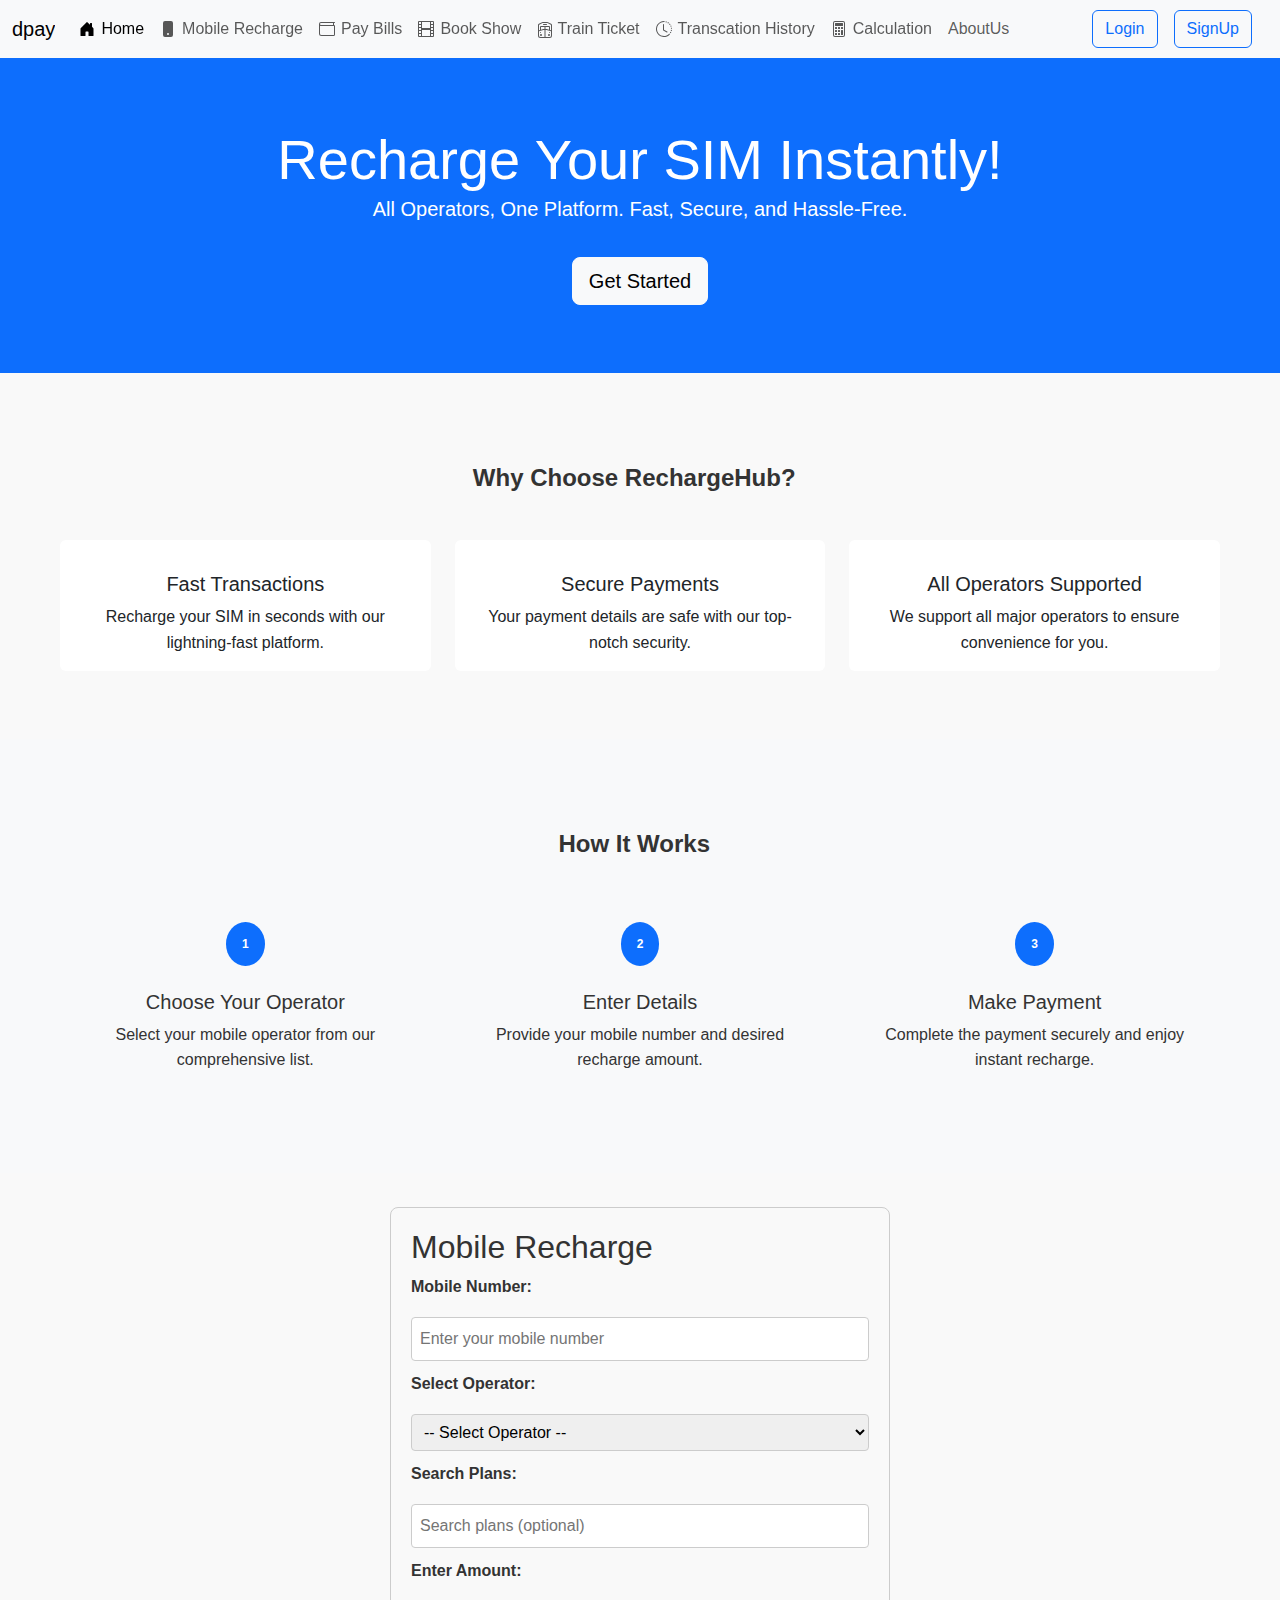
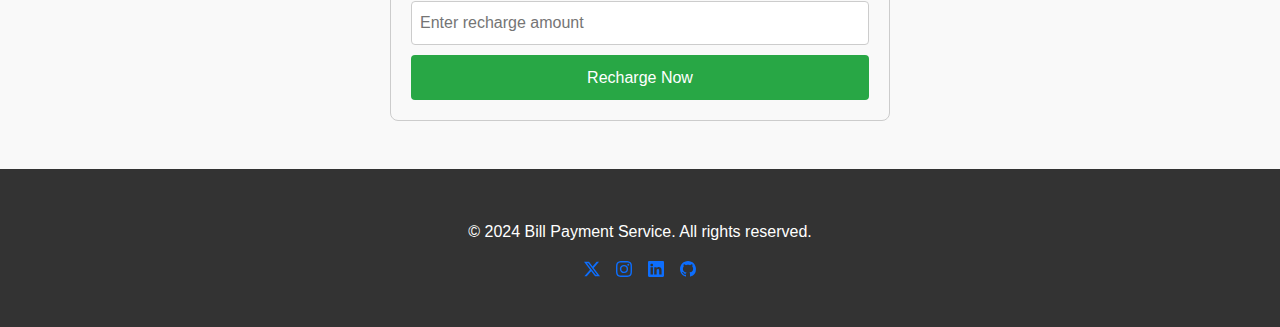
<file: recharge.html>
<!DOCTYPE html>
<html lang="en">

<head>
    <meta charset="UTF-8">
    <meta name="viewport" content="width=device-width, initial-scale=1.0">
    <link href="https://cdn.jsdelivr.net/npm/bootstrap@5.3.3/dist/css/bootstrap.min.css" rel="stylesheet"
        integrity="sha384-QWTKZyjpPEjISv5WaRU9OFeRpok6YctnYmDr5pNlyT2bRjXh0JMhjY6hW+ALEwIH" crossorigin="anonymous">
    <link rel="stylesheet" href="home.css">
    <title>RechargeHub</title>
</head>
<style>
    body {
        font-family: Arial, sans-serif;

    }
    .form-container {
        max-width: 500px;
        margin: 34px auto;
        padding: 20px;
        border: 1px solid #ccc;
        border-radius: 8px;
        background-color: #f9f9f9;
    }
    .form-container label {
        font-weight: bold;
    }
    .form-container select, .form-container input {
        width: 100%;
        padding: 8px;
        margin: 10px 0;
        border: 1px solid #ccc;
        border-radius: 4px;
    }
    .form-container button {
        width: 100%;
        padding: 10px;
        background-color: #28a745;
        color: white;
        border: none;
        border-radius: 4px;
        cursor: pointer;
    }
    .form-container button:hover {
        background-color: #218838;
    }
    .plans {
        margin-top: 20px;
        display: none;
    }
</style>
<body >
    <nav class="navbar navbar-expand-lg bg-body-tertiary">
        <div class="container-fluid">
            <a class="navbar-brand" href="#">dpay</a>
            <button class="navbar-toggler" type="button" data-bs-toggle="collapse"
                data-bs-target="#navbarSupportedContent" aria-controls="navbarSupportedContent" aria-expanded="false"
                aria-label="Toggle navigation">
                <span class="navbar-toggler-icon"></span>
            </button>
            <div class="collapse navbar-collapse" id="navbarSupportedContent">
                <ul class="navbar-nav me-auto mb-2 mb-lg-0">
                    <li class="nav-item">
                        <a class=" icon-link icon-link-hover nav-link active" aria-current="page" href="index.html"> <svg
                                xmlns="http://www.w3.org/2000/svg" width="16" height="16" fill="currentColor"
                                class="bi bi-house-door-fill" viewBox="0 0 16 16">
                                <path
                                    d="M6.5 14.5v-3.505c0-.245.25-.495.5-.495h2c.25 0 .5.25.5.5v3.5a.5.5 0 0 0 .5.5h4a.5.5 0 0 0 .5-.5v-7a.5.5 0 0 0-.146-.354L13 5.793V2.5a.5.5 0 0 0-.5-.5h-1a.5.5 0 0 0-.5.5v1.293L8.354 1.146a.5.5 0 0 0-.708 0l-6 6A.5.5 0 0 0 1.5 7.5v7a.5.5 0 0 0 .5.5h4a.5.5 0 0 0 .5-.5" />
                            </svg> Home</a>
                    </li>
                    <li class="nav-item">
                        <a class=" icon-link icon-link-hover nav-link" href="recharge.html"> <svg
                                xmlns="http://www.w3.org/2000/svg" width="16" height="16" fill="currentColor"
                                class="bi bi-phone-fill" viewBox="0 0 16 16">
                                <path
                                    d="M3 2a2 2 0 0 1 2-2h6a2 2 0 0 1 2 2v12a2 2 0 0 1-2 2H5a2 2 0 0 1-2-2zm6 11a1 1 0 1 0-2 0 1 1 0 0 0 2 0" />
                            </svg> Mobile Recharge </a>
                    </li>
                    <li class="nav-item">
                        <a class=" icon-link icon-link-hover nav-link" href="billpage.html"> <svg
                                xmlns="http://www.w3.org/2000/svg" width="16" height="16" fill="currentColor"
                                class="bi bi-wallet" viewBox="0 0 16 16">
                                <path
                                    d="M0 3a2 2 0 0 1 2-2h13.5a.5.5 0 0 1 0 1H15v2a1 1 0 0 1 1 1v8.5a1.5 1.5 0 0 1-1.5 1.5h-12A2.5 2.5 0 0 1 0 12.5zm1 1.732V12.5A1.5 1.5 0 0 0 2.5 14h12a.5.5 0 0 0 .5-.5V5H2a2 2 0 0 1-1-.268M1 3a1 1 0 0 0 1 1h12V2H2a1 1 0 0 0-1 1" />
                            </svg> Pay Bills</a>
                    </li>
                    <li class="nav-item">
                        <a class=" icon-link icon-link-hover nav-link" href="show.html"> <svg
                                xmlns="http://www.w3.org/2000/svg" width="16" height="16" fill="currentColor"
                                class="bi bi-film" viewBox="0 0 16 16">
                                <path
                                    d="M0 1a1 1 0 0 1 1-1h14a1 1 0 0 1 1 1v14a1 1 0 0 1-1 1H1a1 1 0 0 1-1-1zm4 0v6h8V1zm8 8H4v6h8zM1 1v2h2V1zm2 3H1v2h2zM1 7v2h2V7zm2 3H1v2h2zm-2 3v2h2v-2zM15 1h-2v2h2zm-2 3v2h2V4zm2 3h-2v2h2zm-2 3v2h2v-2zm2 3h-2v2h2z" />
                            </svg>Book Show</a>
                    </li>
                    <li class=" icon-link icon-link-hover nav-item">
                        <a class="nav-link" href="train.html"><svg xmlns="http://www.w3.org/2000/svg" width="16"
                                height="16" fill="currentColor" class="bi bi-train-freight-front" viewBox="0 0 16 16">
                                <path
                                    d="M5.065.158A1.5 1.5 0 0 1 5.736 0h4.528a1.5 1.5 0 0 1 .67.158l3.237 1.618a1.5 1.5 0 0 1 .83 1.342V13.5a2.5 2.5 0 0 1-2.5 2.5h-9A2.5 2.5 0 0 1 1 13.5V3.118a1.5 1.5 0 0 1 .828-1.342zM2 9.372V13.5A1.5 1.5 0 0 0 3.5 15h4V8h-.853a.5.5 0 0 0-.144.021zM8.5 15h4a1.5 1.5 0 0 0 1.5-1.5V9.372l-4.503-1.35A.5.5 0 0 0 9.353 8H8.5zM14 8.328v-5.21a.5.5 0 0 0-.276-.447l-3.236-1.618A.5.5 0 0 0 10.264 1H5.736a.5.5 0 0 0-.223.053L2.277 2.67A.5.5 0 0 0 2 3.118v5.21l1-.3V5a1 1 0 0 1 1-1h8a1 1 0 0 1 1 1v3.028zm-2-.6V5H8.5v2h.853a1.5 1.5 0 0 1 .431.063zM7.5 7V5H4v2.728l2.216-.665A1.5 1.5 0 0 1 6.646 7zm-1-5a.5.5 0 0 0 0 1h3a.5.5 0 0 0 0-1zm-3 8a.5.5 0 1 0 0 1 .5.5 0 0 0 0-1m9 0a.5.5 0 1 0 0 1 .5.5 0 0 0 0-1M5 13a1 1 0 1 1-2 0 1 1 0 0 1 2 0m7 1a1 1 0 1 0 0-2 1 1 0 0 0 0 2" />
                            </svg> Train Ticket</a>
                    </li>
                    <!-- <li class="nav-item dropdown">
                        <a class="nav-link dropdown-toggle" href="#" role="button" data-bs-toggle="dropdown"
                            aria-expanded="false">
                            Bill Payment
                        </a>
                        <ul class="dropdown-menu">
                            <li><a class="dropdown-item" href="#">Electricity Bill</a></li>
                            <li><a class="dropdown-item" href="#">Water Bill</a></li>
                            <li><a class="dropdown-item" href="#">Internet</a></li>
                            <li>
                                <hr class="dropdown-divider">
                            </li>
                            <li><a class="dropdown-item" href="#">Something else here</a></li>
                        </ul> -->

                    </li>
                    <li class="nav-item">
                        <a class=" icon-link icon-link-hover nav-link" href="transcation.html"> <svg xmlns="http://www.w3.org/2000/svg" width="16" height="16" fill="currentColor" class="bi bi-clock-history" viewBox="0 0 16 16">
                            <path d="M8.515 1.019A7 7 0 0 0 8 1V0a8 8 0 0 1 .589.022zm2.004.45a7 7 0 0 0-.985-.299l.219-.976q.576.129 1.126.342zm1.37.71a7 7 0 0 0-.439-.27l.493-.87a8 8 0 0 1 .979.654l-.615.789a7 7 0 0 0-.418-.302zm1.834 1.79a7 7 0 0 0-.653-.796l.724-.69q.406.429.747.91zm.744 1.352a7 7 0 0 0-.214-.468l.893-.45a8 8 0 0 1 .45 1.088l-.95.313a7 7 0 0 0-.179-.483m.53 2.507a7 7 0 0 0-.1-1.025l.985-.17q.1.58.116 1.17zm-.131 1.538q.05-.254.081-.51l.993.123a8 8 0 0 1-.23 1.155l-.964-.267q.069-.247.12-.501m-.952 2.379q.276-.436.486-.908l.914.405q-.24.54-.555 1.038zm-.964 1.205q.183-.183.35-.378l.758.653a8 8 0 0 1-.401.432z"/>
                            <path d="M8 1a7 7 0 1 0 4.95 11.95l.707.707A8.001 8.001 0 1 1 8 0z"/>
                            <path d="M7.5 3a.5.5 0 0 1 .5.5v5.21l3.248 1.856a.5.5 0 0 1-.496.868l-3.5-2A.5.5 0 0 1 7 9V3.5a.5.5 0 0 1 .5-.5"/>
                          </svg>Transcation History</a>
                    </li>
                    <li class="nav-item">
                        <a class=" icon-link icon-link-hover nav-link" href="calculator.html"> <svg xmlns="http://www.w3.org/2000/svg" width="16" height="16" fill="currentColor" class="bi bi-calculator" viewBox="0 0 16 16">
                            <path d="M12 1a1 1 0 0 1 1 1v12a1 1 0 0 1-1 1H4a1 1 0 0 1-1-1V2a1 1 0 0 1 1-1zM4 0a2 2 0 0 0-2 2v12a2 2 0 0 0 2 2h8a2 2 0 0 0 2-2V2a2 2 0 0 0-2-2z"/>
                            <path d="M4 2.5a.5.5 0 0 1 .5-.5h7a.5.5 0 0 1 .5.5v2a.5.5 0 0 1-.5.5h-7a.5.5 0 0 1-.5-.5zm0 4a.5.5 0 0 1 .5-.5h1a.5.5 0 0 1 .5.5v1a.5.5 0 0 1-.5.5h-1a.5.5 0 0 1-.5-.5zm0 3a.5.5 0 0 1 .5-.5h1a.5.5 0 0 1 .5.5v1a.5.5 0 0 1-.5.5h-1a.5.5 0 0 1-.5-.5zm0 3a.5.5 0 0 1 .5-.5h1a.5.5 0 0 1 .5.5v1a.5.5 0 0 1-.5.5h-1a.5.5 0 0 1-.5-.5zm3-6a.5.5 0 0 1 .5-.5h1a.5.5 0 0 1 .5.5v1a.5.5 0 0 1-.5.5h-1a.5.5 0 0 1-.5-.5zm0 3a.5.5 0 0 1 .5-.5h1a.5.5 0 0 1 .5.5v1a.5.5 0 0 1-.5.5h-1a.5.5 0 0 1-.5-.5zm0 3a.5.5 0 0 1 .5-.5h1a.5.5 0 0 1 .5.5v1a.5.5 0 0 1-.5.5h-1a.5.5 0 0 1-.5-.5zm3-6a.5.5 0 0 1 .5-.5h1a.5.5 0 0 1 .5.5v1a.5.5 0 0 1-.5.5h-1a.5.5 0 0 1-.5-.5zm0 3a.5.5 0 0 1 .5-.5h1a.5.5 0 0 1 .5.5v4a.5.5 0 0 1-.5.5h-1a.5.5 0 0 1-.5-.5z"/>
                          </svg>Calculation</a>
                    </li>
                    <li class="nav-item">
                        <a class="nav-link" href="aboutus.html">AboutUs</a>
                    </li>
                </ul>
                <a href="login.html"><button type="button" class="btn btn-outline-primary me-3">Login</button></a>
                <a href="signup.html"><button type="button" class="btn btn-outline-primary me-3">SignUp</button></a>

            </div>
        </div>
    </nav>
    <header class="bg-primary text-white text-center py-5">
        <div class="container">
            <h1 class="display-4">Recharge Your SIM Instantly!</h1>
            <p class="lead">All Operators, One Platform. Fast, Secure, and Hassle-Free.</p>
            <a href="#features" class="btn btn-light btn-lg mt-3">Get Started</a>
        </div>
    </header>

    <section id="features" class="py-5">
        <div class="container text-center">
            <h2 class="mb-4">Why Choose RechargeHub?</h2>
            <div class="row">
                <div class="col-md-4">
                    <div class="card border-0">
                        <div class="card-body">
                            <i class="bi bi-lightning-charge-fill display-4 text-primary"></i>
                            <h5 class="card-title mt-3">Fast Transactions</h5>
                            <p class="card-text">Recharge your SIM in seconds with our lightning-fast platform.</p>
                        </div>
                    </div>
                </div>
                <div class="col-md-4">
                    <div class="card border-0">
                        <div class="card-body">
                            <i class="bi bi-shield-lock-fill display-4 text-primary"></i>
                            <h5 class="card-title mt-3">Secure Payments</h5>
                            <p class="card-text">Your payment details are safe with our top-notch security.</p>
                        </div>
                    </div>
                </div>
                <div class="col-md-4">
                    <div class="card border-0">
                        <div class="card-body">
                            <i class="bi bi-card-list display-4 text-primary"></i>
                            <h5 class="card-title mt-3">All Operators Supported</h5>
                            <p class="card-text">We support all major operators to ensure convenience for you.</p>
                        </div>
                    </div>
                </div>
            </div>
        </div>
    </section>

 
    <section id="how-it-works" class="bg-light py-5">
        <div class="container text-center">
            <h2 class="mb-4">How It Works</h2>
            <div class="row">
                <div class="col-md-4">
                    <div class="p-3">
                        <span class="badge bg-primary rounded-circle p-3">1</span>
                        <h5 class="mt-3">Choose Your Operator</h5>
                        <p>Select your mobile operator from our comprehensive list.</p>
                    </div>
                </div>
                <div class="col-md-4">
                    <div class="p-3">
                        <span class="badge bg-primary rounded-circle p-3">2</span>
                        <h5 class="mt-3">Enter Details</h5>
                        <p>Provide your mobile number and desired recharge amount.</p>
                    </div>
                </div>
                <div class="col-md-4">
                    <div class="p-3">
                        <span class="badge bg-primary rounded-circle p-3">3</span>
                        <h5 class="mt-3">Make Payment</h5>
                        <p>Complete the payment securely and enjoy instant recharge.</p>
                    </div>
                </div>
            </div>
        </div>
    </section>
    <div class="form-container">
        <h2>Mobile Recharge</h2>
        <form id="rechargeForm">
            <label for="mobileNumber">Mobile Number:</label>
            <input type="tel" id="mobileNumber" name="mobileNumber" placeholder="Enter your mobile number" required pattern="[0-9]{10}">

            <label for="operator">Select Operator:</label>
            <select id="operator" name="operator" required>
                <option value="">-- Select Operator --</option>
                <option value="Airtel">Airtel</option>
                <option value="Jio">Jio</option>
                <option value="Vi">Vi</option>
                <option value="BSNL">BSNL</option>
            </select>

            <label for="planSearch">Search Plans:</label>
            <input type="text" id="planSearch" placeholder="Search plans (optional)" oninput="filterPlans()">

            <div id="plansContainer" class="plans">
                <h3>Available Plans</h3>
                <ul id="plansList">
                 
                </ul>
            </div>

            <label for="amount">Enter Amount:</label>
            <input type="number" id="amount" name="amount" placeholder="Enter recharge amount" required>

            <button type="submit">Recharge Now</button>
        </form>
    </div>
    <footer class="footer text-center  mt-5 ">
        <div class="container">
            <div class="row">
                <div class="col-12">
                    <p>&copy; 2024 Bill Payment Service. All rights reserved.</p>
                </div>
            </div>
            <div class="row">
                <div class="col-12">
                    <div class="d-flex justify-content-center gap-3">

                        <a href="https://x.com/Divyansh7157044?t=RC0kEVjVIzwdA5XYMncpYw&s=09" target="_blank"
                            class=" icon-link icon-link-hover  social-icon">
                            <svg xmlns="http://www.w3.org/2000/svg" width="16" height="16" fill="currentColor"
                                class="bi bi-twitter-x" viewBox="0 0 16 16">
                                <path
                                    d="M12.6.75h2.454l-5.36 6.142L16 15.25h-4.937l-3.867-5.07-4.425 5.07H.316l5.733-6.57L0 .75h5.063l3.495 4.633L12.601.75Zm-.86 13.028h1.36L4.323 2.145H2.865z" />
                            </svg>
                        </a>
                        <a href="https://www.instagram.com/divyansh_upadhyay23/ " target="_blank"
                            class=" icon-link icon-link-hover  social-icon">
                            <svg xmlns="http://www.w3.org/2000/svg" width="16" height="16" fill="currentColor"
                                class="bi bi-instagram" viewBox="0 0 16 16">
                                <path
                                    d="M8 0C5.829 0 5.556.01 4.703.048 3.85.088 3.269.222 2.76.42a3.9 3.9 0 0 0-1.417.923A3.9 3.9 0 0 0 .42 2.76C.222 3.268.087 3.85.048 4.7.01 5.555 0 5.827 0 8.001c0 2.172.01 2.444.048 3.297.04.852.174 1.433.372 1.942.205.526.478.972.923 1.417.444.445.89.719 1.416.923.51.198 1.09.333 1.942.372C5.555 15.99 5.827 16 8 16s2.444-.01 3.298-.048c.851-.04 1.434-.174 1.943-.372a3.9 3.9 0 0 0 1.416-.923c.445-.445.718-.891.923-1.417.197-.509.332-1.09.372-1.942C15.99 10.445 16 10.173 16 8s-.01-2.445-.048-3.299c-.04-.851-.175-1.433-.372-1.941a3.9 3.9 0 0 0-.923-1.417A3.9 3.9 0 0 0 13.24.42c-.51-.198-1.092-.333-1.943-.372C10.443.01 10.172 0 7.998 0zm-.717 1.442h.718c2.136 0 2.389.007 3.232.046.78.035 1.204.166 1.486.275.373.145.64.319.92.599s.453.546.598.92c.11.281.24.705.275 1.485.039.843.047 1.096.047 3.231s-.008 2.389-.047 3.232c-.035.78-.166 1.203-.275 1.485a2.5 2.5 0 0 1-.599.919c-.28.28-.546.453-.92.598-.28.11-.704.24-1.485.276-.843.038-1.096.047-3.232.047s-2.39-.009-3.233-.047c-.78-.036-1.203-.166-1.485-.276a2.5 2.5 0 0 1-.92-.598 2.5 2.5 0 0 1-.6-.92c-.109-.281-.24-.705-.275-1.485-.038-.843-.046-1.096-.046-3.233s.008-2.388.046-3.231c.036-.78.166-1.204.276-1.486.145-.373.319-.64.599-.92s.546-.453.92-.598c.282-.11.705-.24 1.485-.276.738-.034 1.024-.044 2.515-.045zm4.988 1.328a.96.96 0 1 0 0 1.92.96.96 0 0 0 0-1.92m-4.27 1.122a4.109 4.109 0 1 0 0 8.217 4.109 4.109 0 0 0 0-8.217m0 1.441a2.667 2.667 0 1 1 0 5.334 2.667 2.667 0 0 1 0-5.334" />
                            </svg>
                        </a>
                        <a href="https://www.linkedin.com/in/divyansh-upadhyay-594279325?utm_source=share&utm_campaign=share_via&utm_content=profile&utm_medium=android_app "
                            target="_blank" class=" icon-link icon-link-hover  social-icon">
                            <svg xmlns="http://www.w3.org/2000/svg" width="16" height="16" fill="currentColor"
                                class="bi bi-linkedin" viewBox="0 0 16 16">
                                <path
                                    d="M0 1.146C0 .513.526 0 1.175 0h13.65C15.474 0 16 .513 16 1.146v13.708c0 .633-.526 1.146-1.175 1.146H1.175C.526 16 0 15.487 0 14.854zm4.943 12.248V6.169H2.542v7.225zm-1.2-8.212c.837 0 1.358-.554 1.358-1.248-.015-.709-.52-1.248-1.342-1.248S2.4 3.226 2.4 3.934c0 .694.521 1.248 1.327 1.248zm4.908 8.212V9.359c0-.216.016-.432.08-.586.173-.431.568-.878 1.232-.878.869 0 1.216.662 1.216 1.634v3.865h2.401V9.25c0-2.22-1.184-3.252-2.764-3.252-1.274 0-1.845.7-2.165 1.193v.025h-.016l.016-.025V6.169h-2.4c.03.678 0 7.225 0 7.225z" />
                            </svg>
                        </a>
                        <a href="https://github.com/Divyansh132006" target="_blank"
                            class=" icon-link icon-link-hover   social-icon">
                            <svg xmlns="http://www.w3.org/2000/svg" width="16" height="16" fill="currentColor"
                                class="bi bi-github" viewBox="0 0 16 16">
                                <path
                                    d="M8 0C3.58 0 0 3.58 0 8c0 3.54 2.29 6.53 5.47 7.59.4.07.55-.17.55-.38 0-.19-.01-.82-.01-1.49-2.01.37-2.53-.49-2.69-.94-.09-.23-.48-.94-.82-1.13-.28-.15-.68-.52-.01-.53.63-.01 1.08.58 1.23.82.72 1.21 1.87.87 2.33.66.07-.52.28-.87.51-1.07-1.78-.2-3.64-.89-3.64-3.95 0-.87.31-1.59.82-2.15-.08-.2-.36-1.02.08-2.12 0 0 .67-.21 2.2.82.64-.18 1.32-.27 2-.27s1.36.09 2 .27c1.53-1.04 2.2-.82 2.2-.82.44 1.1.16 1.92.08 2.12.51.56.82 1.27.82 2.15 0 3.07-1.87 3.75-3.65 3.95.29.25.54.73.54 1.48 0 1.07-.01 1.93-.01 2.2 0 .21.15.46.55.38A8.01 8.01 0 0 0 16 8c0-4.42-3.58-8-8-8" />
                            </svg>
                        </a>
                    </div>
                </div>
            </div>
        </div>
    </footer>


    <script src="https://cdn.jsdelivr.net/npm/@popperjs/core@2.11.8/dist/umd/popper.min.js"
        integrity="sha384-I7E8VVD/ismYTF4hNIPjVp/Zjvgyol6VFvRkX/vR+Vc4jQkC+hVqc2pM8ODewa9r"
        crossorigin="anonymous"></script>
    <script src="https://cdn.jsdelivr.net/npm/bootstrap@5.3.3/dist/js/bootstrap.min.js"
        integrity="sha384-0pUGZvbkm6XF6gxjEnlmuGrJXVbNuzT9qBBavbLwCsOGabYfZo0T0to5eqruptLy"
        crossorigin="anonymous"></script>


        
        <script>
            const plansData = {
                Airtel: ["₹99 - Talktime: ₹75, Validity: 28 days", "₹199 - 1GB/day, Validity: 28 days"],
                Jio: ["₹149 - 1GB/day, Validity: 20 days", "₹299 - 2GB/day, Validity: 28 days"],
                Vi: ["₹129 - Talktime: ₹100, Validity: 24 days", "₹249 - 1.5GB/day, Validity: 28 days"],
                BSNL: ["₹97 - 2GB/day, Validity: 18 days", "₹399 - 3GB/day, Validity: 56 days"]
            };
    
            document.getElementById('operator').addEventListener('change', function() {
                const operator = this.value;
                const plansList = document.getElementById('plansList');
                const plansContainer = document.getElementById('plansContainer');
    
                plansList.innerHTML = '';
    
                if (operator && plansData[operator]) {
                    plansContainer.style.display = 'block';
                    plansData[operator].forEach(plan => {
                        const li = document.createElement('li');
                        li.textContent = plan;
                        li.addEventListener('click', () => {
                            const amount = plan.match(/₹(\d+)/)[1];
                            document.getElementById('amount').value = amount;
                        });
                        plansList.appendChild(li);
                    });
                } else {
                    plansContainer.style.display = 'none';
                }
            });
    
            function filterPlans() {
                const search = document.getElementById('planSearch').value.toLowerCase();
                const operator = document.getElementById('operator').value;
                const plansList = document.getElementById('plansList');
    
                plansList.innerHTML = '';
    
                if (operator && plansData[operator]) {
                    const filteredPlans = plansData[operator].filter(plan => plan.toLowerCase().includes(search));
                    filteredPlans.forEach(plan => {
                        const li = document.createElement('li');
                        li.textContent = plan;
                        li.addEventListener('click', () => {
                            const amount = plan.match(/₹(\d+)/)[1];
                            document.getElementById('amount').value = amount;
                        });
                        plansList.appendChild(li);
                    });
                }
            }
    
            document.getElementById('rechargeForm').addEventListener('submit', function(event) {
                event.preventDefault();
                alert('Recharge successful for ' + document.getElementById('mobileNumber').value + ' with amount ₹' + document.getElementById('amount').value);
            });
        </script>
</body>

</html>
</file>
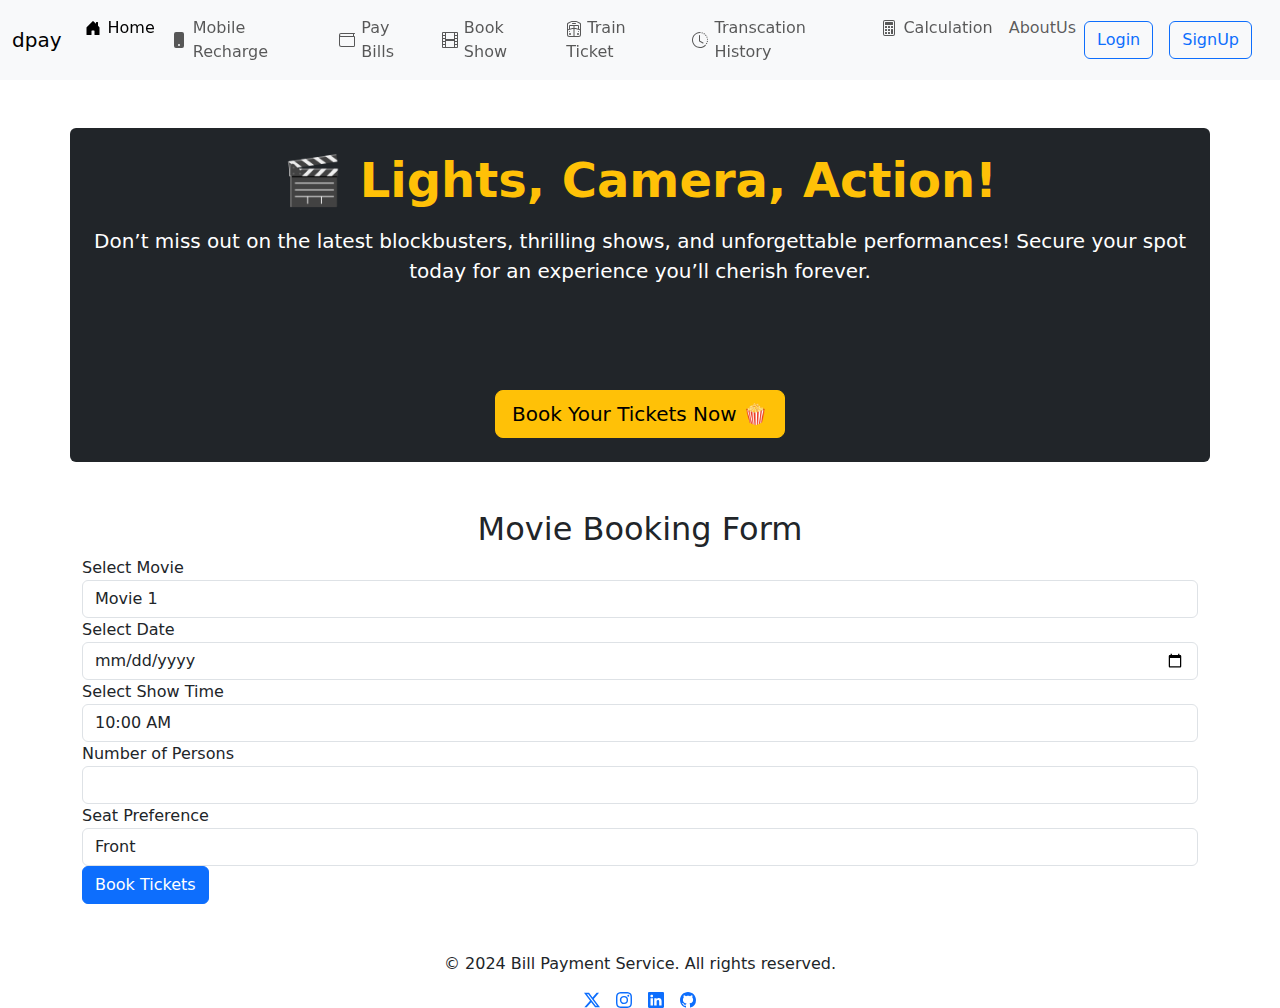
<file: show.html>
<!DOCTYPE html>
<html lang="en">

<head>
    <meta charset="UTF-8">
    <meta name="viewport" content="width=device-width, initial-scale=1.0">
    <link href="https://cdn.jsdelivr.net/npm/bootstrap@5.3.3/dist/css/bootstrap.min.css" rel="stylesheet"
        integrity="sha384-QWTKZyjpPEjISv5WaRU9OFeRpok6YctnYmDr5pNlyT2bRjXh0JMhjY6hW+ALEwIH" crossorigin="anonymous">
    <title>Get Ready to Book the show</title>
</head>
<style>
.Billheading{
    text-align: center;
}
    .Billheadertext {
        border: 2px solid black;
        border-radius: 25px;
        box-shadow: 4px;

    }

    .Billheadertext p {
        font-family: 'Gill Sans', 'Gill Sans MT', Calibri, 'Trebuchet MS', sans-serif;
        font-weight: 500;
        font-size: large;
        margin: auto;
        text-align: center;
        padding: 12px;
    }
</style>

<body>
    <nav class="navbar navbar-expand-lg bg-body-tertiary">
        <div class="container-fluid">
            <a class="navbar-brand" href="#">dpay</a>
            <button class="navbar-toggler" type="button" data-bs-toggle="collapse"
                data-bs-target="#navbarSupportedContent" aria-controls="navbarSupportedContent" aria-expanded="false"
                aria-label="Toggle navigation">
                <span class="navbar-toggler-icon"></span>
            </button>
            <div class="collapse navbar-collapse" id="navbarSupportedContent">
                <ul class="navbar-nav me-auto mb-2 mb-lg-0">
                    <li class="nav-item">
                        <a class=" icon-link icon-link-hover nav-link active" aria-current="page" href="index.html"> <svg
                                xmlns="http://www.w3.org/2000/svg" width="16" height="16" fill="currentColor"
                                class="bi bi-house-door-fill" viewBox="0 0 16 16">
                                <path
                                    d="M6.5 14.5v-3.505c0-.245.25-.495.5-.495h2c.25 0 .5.25.5.5v3.5a.5.5 0 0 0 .5.5h4a.5.5 0 0 0 .5-.5v-7a.5.5 0 0 0-.146-.354L13 5.793V2.5a.5.5 0 0 0-.5-.5h-1a.5.5 0 0 0-.5.5v1.293L8.354 1.146a.5.5 0 0 0-.708 0l-6 6A.5.5 0 0 0 1.5 7.5v7a.5.5 0 0 0 .5.5h4a.5.5 0 0 0 .5-.5" />
                            </svg> Home</a>
                    </li>
                    <li class="nav-item">
                        <a class=" icon-link icon-link-hover nav-link" href="recharge.html"> <svg
                                xmlns="http://www.w3.org/2000/svg" width="16" height="16" fill="currentColor"
                                class="bi bi-phone-fill" viewBox="0 0 16 16">
                                <path
                                    d="M3 2a2 2 0 0 1 2-2h6a2 2 0 0 1 2 2v12a2 2 0 0 1-2 2H5a2 2 0 0 1-2-2zm6 11a1 1 0 1 0-2 0 1 1 0 0 0 2 0" />
                            </svg> Mobile Recharge </a>
                    </li>
                    <li class="nav-item">
                        <a class=" icon-link icon-link-hover nav-link" href="billpage.html"> <svg
                                xmlns="http://www.w3.org/2000/svg" width="16" height="16" fill="currentColor"
                                class="bi bi-wallet" viewBox="0 0 16 16">
                                <path
                                    d="M0 3a2 2 0 0 1 2-2h13.5a.5.5 0 0 1 0 1H15v2a1 1 0 0 1 1 1v8.5a1.5 1.5 0 0 1-1.5 1.5h-12A2.5 2.5 0 0 1 0 12.5zm1 1.732V12.5A1.5 1.5 0 0 0 2.5 14h12a.5.5 0 0 0 .5-.5V5H2a2 2 0 0 1-1-.268M1 3a1 1 0 0 0 1 1h12V2H2a1 1 0 0 0-1 1" />
                            </svg> Pay Bills</a>
                    </li>
                    <li class="nav-item">
                        <a class=" icon-link icon-link-hover nav-link" href="show.html"> <svg
                                xmlns="http://www.w3.org/2000/svg" width="16" height="16" fill="currentColor"
                                class="bi bi-film" viewBox="0 0 16 16">
                                <path
                                    d="M0 1a1 1 0 0 1 1-1h14a1 1 0 0 1 1 1v14a1 1 0 0 1-1 1H1a1 1 0 0 1-1-1zm4 0v6h8V1zm8 8H4v6h8zM1 1v2h2V1zm2 3H1v2h2zM1 7v2h2V7zm2 3H1v2h2zm-2 3v2h2v-2zM15 1h-2v2h2zm-2 3v2h2V4zm2 3h-2v2h2zm-2 3v2h2v-2zm2 3h-2v2h2z" />
                            </svg>Book Show</a>
                    </li>
                    <li class=" icon-link icon-link-hover nav-item">
                        <a class="nav-link" href="train.html"><svg xmlns="http://www.w3.org/2000/svg" width="16"
                                height="16" fill="currentColor" class="bi bi-train-freight-front" viewBox="0 0 16 16">
                                <path
                                    d="M5.065.158A1.5 1.5 0 0 1 5.736 0h4.528a1.5 1.5 0 0 1 .67.158l3.237 1.618a1.5 1.5 0 0 1 .83 1.342V13.5a2.5 2.5 0 0 1-2.5 2.5h-9A2.5 2.5 0 0 1 1 13.5V3.118a1.5 1.5 0 0 1 .828-1.342zM2 9.372V13.5A1.5 1.5 0 0 0 3.5 15h4V8h-.853a.5.5 0 0 0-.144.021zM8.5 15h4a1.5 1.5 0 0 0 1.5-1.5V9.372l-4.503-1.35A.5.5 0 0 0 9.353 8H8.5zM14 8.328v-5.21a.5.5 0 0 0-.276-.447l-3.236-1.618A.5.5 0 0 0 10.264 1H5.736a.5.5 0 0 0-.223.053L2.277 2.67A.5.5 0 0 0 2 3.118v5.21l1-.3V5a1 1 0 0 1 1-1h8a1 1 0 0 1 1 1v3.028zm-2-.6V5H8.5v2h.853a1.5 1.5 0 0 1 .431.063zM7.5 7V5H4v2.728l2.216-.665A1.5 1.5 0 0 1 6.646 7zm-1-5a.5.5 0 0 0 0 1h3a.5.5 0 0 0 0-1zm-3 8a.5.5 0 1 0 0 1 .5.5 0 0 0 0-1m9 0a.5.5 0 1 0 0 1 .5.5 0 0 0 0-1M5 13a1 1 0 1 1-2 0 1 1 0 0 1 2 0m7 1a1 1 0 1 0 0-2 1 1 0 0 0 0 2" />
                            </svg> Train Ticket</a>
                    </li>
                    <!-- <li class="nav-item dropdown">
                        <a class="nav-link dropdown-toggle" href="#" role="button" data-bs-toggle="dropdown"
                            aria-expanded="false">
                            Bill Payment
                        </a>
                        <ul class="dropdown-menu">
                            <li><a class="dropdown-item" href="#">Electricity Bill</a></li>
                            <li><a class="dropdown-item" href="#">Water Bill</a></li>
                            <li><a class="dropdown-item" href="#">Internet</a></li>
                            <li>
                                <hr class="dropdown-divider">
                            </li>
                            <li><a class="dropdown-item" href="#">Something else here</a></li>
                        </ul> -->

                    </li>
                    <li class="nav-item">
                        <a class=" icon-link icon-link-hover nav-link" href="transcation.html"> <svg xmlns="http://www.w3.org/2000/svg" width="16" height="16" fill="currentColor" class="bi bi-clock-history" viewBox="0 0 16 16">
                            <path d="M8.515 1.019A7 7 0 0 0 8 1V0a8 8 0 0 1 .589.022zm2.004.45a7 7 0 0 0-.985-.299l.219-.976q.576.129 1.126.342zm1.37.71a7 7 0 0 0-.439-.27l.493-.87a8 8 0 0 1 .979.654l-.615.789a7 7 0 0 0-.418-.302zm1.834 1.79a7 7 0 0 0-.653-.796l.724-.69q.406.429.747.91zm.744 1.352a7 7 0 0 0-.214-.468l.893-.45a8 8 0 0 1 .45 1.088l-.95.313a7 7 0 0 0-.179-.483m.53 2.507a7 7 0 0 0-.1-1.025l.985-.17q.1.58.116 1.17zm-.131 1.538q.05-.254.081-.51l.993.123a8 8 0 0 1-.23 1.155l-.964-.267q.069-.247.12-.501m-.952 2.379q.276-.436.486-.908l.914.405q-.24.54-.555 1.038zm-.964 1.205q.183-.183.35-.378l.758.653a8 8 0 0 1-.401.432z"/>
                            <path d="M8 1a7 7 0 1 0 4.95 11.95l.707.707A8.001 8.001 0 1 1 8 0z"/>
                            <path d="M7.5 3a.5.5 0 0 1 .5.5v5.21l3.248 1.856a.5.5 0 0 1-.496.868l-3.5-2A.5.5 0 0 1 7 9V3.5a.5.5 0 0 1 .5-.5"/>
                          </svg>Transcation History</a>
                    </li>
                    <li class="nav-item">
                        <a class=" icon-link icon-link-hover nav-link" href="calculator.html"> <svg xmlns="http://www.w3.org/2000/svg" width="16" height="16" fill="currentColor" class="bi bi-calculator" viewBox="0 0 16 16">
                            <path d="M12 1a1 1 0 0 1 1 1v12a1 1 0 0 1-1 1H4a1 1 0 0 1-1-1V2a1 1 0 0 1 1-1zM4 0a2 2 0 0 0-2 2v12a2 2 0 0 0 2 2h8a2 2 0 0 0 2-2V2a2 2 0 0 0-2-2z"/>
                            <path d="M4 2.5a.5.5 0 0 1 .5-.5h7a.5.5 0 0 1 .5.5v2a.5.5 0 0 1-.5.5h-7a.5.5 0 0 1-.5-.5zm0 4a.5.5 0 0 1 .5-.5h1a.5.5 0 0 1 .5.5v1a.5.5 0 0 1-.5.5h-1a.5.5 0 0 1-.5-.5zm0 3a.5.5 0 0 1 .5-.5h1a.5.5 0 0 1 .5.5v1a.5.5 0 0 1-.5.5h-1a.5.5 0 0 1-.5-.5zm0 3a.5.5 0 0 1 .5-.5h1a.5.5 0 0 1 .5.5v1a.5.5 0 0 1-.5.5h-1a.5.5 0 0 1-.5-.5zm3-6a.5.5 0 0 1 .5-.5h1a.5.5 0 0 1 .5.5v1a.5.5 0 0 1-.5.5h-1a.5.5 0 0 1-.5-.5zm0 3a.5.5 0 0 1 .5-.5h1a.5.5 0 0 1 .5.5v1a.5.5 0 0 1-.5.5h-1a.5.5 0 0 1-.5-.5zm0 3a.5.5 0 0 1 .5-.5h1a.5.5 0 0 1 .5.5v1a.5.5 0 0 1-.5.5h-1a.5.5 0 0 1-.5-.5zm3-6a.5.5 0 0 1 .5-.5h1a.5.5 0 0 1 .5.5v1a.5.5 0 0 1-.5.5h-1a.5.5 0 0 1-.5-.5zm0 3a.5.5 0 0 1 .5-.5h1a.5.5 0 0 1 .5.5v4a.5.5 0 0 1-.5.5h-1a.5.5 0 0 1-.5-.5z"/>
                          </svg>Calculation</a>
                    </li>
                    <li class="nav-item">
                        <a class="nav-link" href="aboutus.html">AboutUs</a>
                    </li>
                </ul>
                <a href="login.html"><button type="button" class="btn btn-outline-primary me-3">Login</button></a>
                <a href="signup.html"><button type="button" class="btn btn-outline-primary me-3">SignUp</button></a>

            </div>
        </div>
    </nav>
    <div class="container text-center mt-5 p-4 bg-dark text-white rounded">
        <h1 class="display-5 fw-bold text-warning">🎬 Lights, Camera, Action!</h1>
        <p class="lead mt-3">Don’t miss out on the latest blockbusters, thrilling shows, and unforgettable performances! Secure your spot today for an experience you’ll cherish forever.</p>
        <p class="text-muted">From edge-of-your-seat dramas to laugh-out-loud comedies, we’ve got something for everyone. Book now and make it a day to remember!</p>
        <a href="#bookShow" class="btn btn-warning btn-lg mt-4">Book Your Tickets Now 🍿</a>
    </div>
    
        <div class="container mt-5">
            <h2 class="text-center">Movie Booking Form</h2>
            <form action="#" method="POST">
                <div class="form-group">
                    <label for="movie">Select Movie</label>
                    <select class="form-control" id="movie" name="movie">
                        <option>Movie 1</option>
                        <option>Movie 2</option>
                        <option>Movie 3</option>
                        <option>Movie 4</option>
                    </select>
                </div>
                <div class="form-group">
                    <label for="date">Select Date</label>
                    <input type="date" class="form-control" id="date" name="date" required>
                </div>
    
               
                <div class="form-group">
                    <label for="time">Select Show Time</label>
                    <select class="form-control" id="time" name="time">
                        <option>10:00 AM</option>
                        <option>01:00 PM</option>
                        <option>04:00 PM</option>
                        <option>07:00 PM</option>
                    </select>
                </div>
                <div class="form-group">
                    <label for="persons">Number of Persons</label>
                    <input type="number" class="form-control" id="persons" name="persons" min="1" max="10" required>
                </div>
    
                
                <div class="form-group">
                    <label for="seats">Seat Preference</label>
                    <select class="form-control" id="seats" name="seats">
                        <option>Front</option>
                        <option>Middle</option>
                        <option>Back</option>
                    </select>
                </div>
                <button type="submit" class="btn btn-primary btn-block">Book Tickets</button>
            </form>
        </div>
        <footer class="footer text-center  mt-5 ">
            <div class="container">
                <div class="row">
                    <div class="col-12">
                        <p>&copy; 2024 Bill Payment Service. All rights reserved.</p>
                    </div>
                </div>
                <div class="row">
                    <div class="col-12">
                        <div class="d-flex justify-content-center gap-3">
    
                            <a href="https://x.com/Divyansh7157044?t=RC0kEVjVIzwdA5XYMncpYw&s=09" target="_blank"
                                class=" icon-link icon-link-hover  social-icon">
                                <svg xmlns="http://www.w3.org/2000/svg" width="16" height="16" fill="currentColor"
                                    class="bi bi-twitter-x" viewBox="0 0 16 16">
                                    <path
                                        d="M12.6.75h2.454l-5.36 6.142L16 15.25h-4.937l-3.867-5.07-4.425 5.07H.316l5.733-6.57L0 .75h5.063l3.495 4.633L12.601.75Zm-.86 13.028h1.36L4.323 2.145H2.865z" />
                                </svg>
                            </a>
                            <a href="https://www.instagram.com/divyansh_upadhyay23/ " target="_blank"
                                class=" icon-link icon-link-hover  social-icon">
                                <svg xmlns="http://www.w3.org/2000/svg" width="16" height="16" fill="currentColor"
                                    class="bi bi-instagram" viewBox="0 0 16 16">
                                    <path
                                        d="M8 0C5.829 0 5.556.01 4.703.048 3.85.088 3.269.222 2.76.42a3.9 3.9 0 0 0-1.417.923A3.9 3.9 0 0 0 .42 2.76C.222 3.268.087 3.85.048 4.7.01 5.555 0 5.827 0 8.001c0 2.172.01 2.444.048 3.297.04.852.174 1.433.372 1.942.205.526.478.972.923 1.417.444.445.89.719 1.416.923.51.198 1.09.333 1.942.372C5.555 15.99 5.827 16 8 16s2.444-.01 3.298-.048c.851-.04 1.434-.174 1.943-.372a3.9 3.9 0 0 0 1.416-.923c.445-.445.718-.891.923-1.417.197-.509.332-1.09.372-1.942C15.99 10.445 16 10.173 16 8s-.01-2.445-.048-3.299c-.04-.851-.175-1.433-.372-1.941a3.9 3.9 0 0 0-.923-1.417A3.9 3.9 0 0 0 13.24.42c-.51-.198-1.092-.333-1.943-.372C10.443.01 10.172 0 7.998 0zm-.717 1.442h.718c2.136 0 2.389.007 3.232.046.78.035 1.204.166 1.486.275.373.145.64.319.92.599s.453.546.598.92c.11.281.24.705.275 1.485.039.843.047 1.096.047 3.231s-.008 2.389-.047 3.232c-.035.78-.166 1.203-.275 1.485a2.5 2.5 0 0 1-.599.919c-.28.28-.546.453-.92.598-.28.11-.704.24-1.485.276-.843.038-1.096.047-3.232.047s-2.39-.009-3.233-.047c-.78-.036-1.203-.166-1.485-.276a2.5 2.5 0 0 1-.92-.598 2.5 2.5 0 0 1-.6-.92c-.109-.281-.24-.705-.275-1.485-.038-.843-.046-1.096-.046-3.233s.008-2.388.046-3.231c.036-.78.166-1.204.276-1.486.145-.373.319-.64.599-.92s.546-.453.92-.598c.282-.11.705-.24 1.485-.276.738-.034 1.024-.044 2.515-.045zm4.988 1.328a.96.96 0 1 0 0 1.92.96.96 0 0 0 0-1.92m-4.27 1.122a4.109 4.109 0 1 0 0 8.217 4.109 4.109 0 0 0 0-8.217m0 1.441a2.667 2.667 0 1 1 0 5.334 2.667 2.667 0 0 1 0-5.334" />
                                </svg>
                            </a>
                            <a href="https://www.linkedin.com/in/divyansh-upadhyay-594279325?utm_source=share&utm_campaign=share_via&utm_content=profile&utm_medium=android_app "
                                target="_blank" class=" icon-link icon-link-hover  social-icon">
                                <svg xmlns="http://www.w3.org/2000/svg" width="16" height="16" fill="currentColor"
                                    class="bi bi-linkedin" viewBox="0 0 16 16">
                                    <path
                                        d="M0 1.146C0 .513.526 0 1.175 0h13.65C15.474 0 16 .513 16 1.146v13.708c0 .633-.526 1.146-1.175 1.146H1.175C.526 16 0 15.487 0 14.854zm4.943 12.248V6.169H2.542v7.225zm-1.2-8.212c.837 0 1.358-.554 1.358-1.248-.015-.709-.52-1.248-1.342-1.248S2.4 3.226 2.4 3.934c0 .694.521 1.248 1.327 1.248zm4.908 8.212V9.359c0-.216.016-.432.08-.586.173-.431.568-.878 1.232-.878.869 0 1.216.662 1.216 1.634v3.865h2.401V9.25c0-2.22-1.184-3.252-2.764-3.252-1.274 0-1.845.7-2.165 1.193v.025h-.016l.016-.025V6.169h-2.4c.03.678 0 7.225 0 7.225z" />
                                </svg>
                            </a>
                            <a href="https://github.com/Divyansh132006" target="_blank"
                                class=" icon-link icon-link-hover   social-icon">
                                <svg xmlns="http://www.w3.org/2000/svg" width="16" height="16" fill="currentColor"
                                    class="bi bi-github" viewBox="0 0 16 16">
                                    <path
                                        d="M8 0C3.58 0 0 3.58 0 8c0 3.54 2.29 6.53 5.47 7.59.4.07.55-.17.55-.38 0-.19-.01-.82-.01-1.49-2.01.37-2.53-.49-2.69-.94-.09-.23-.48-.94-.82-1.13-.28-.15-.68-.52-.01-.53.63-.01 1.08.58 1.23.82.72 1.21 1.87.87 2.33.66.07-.52.28-.87.51-1.07-1.78-.2-3.64-.89-3.64-3.95 0-.87.31-1.59.82-2.15-.08-.2-.36-1.02.08-2.12 0 0 .67-.21 2.2.82.64-.18 1.32-.27 2-.27s1.36.09 2 .27c1.53-1.04 2.2-.82 2.2-.82.44 1.1.16 1.92.08 2.12.51.56.82 1.27.82 2.15 0 3.07-1.87 3.75-3.65 3.95.29.25.54.73.54 1.48 0 1.07-.01 1.93-.01 2.2 0 .21.15.46.55.38A8.01 8.01 0 0 0 16 8c0-4.42-3.58-8-8-8" />
                                </svg>
                            </a>
                        </div>
                    </div>
                </div>
            </div>
        </footer>
      
    

    <script src="https://cdn.jsdelivr.net/npm/@popperjs/core@2.11.8/dist/umd/popper.min.js"
    integrity="sha384-I7E8VVD/ismYTF4hNIPjVp/Zjvgyol6VFvRkX/vR+Vc4jQkC+hVqc2pM8ODewa9r"
    crossorigin="anonymous"></script>
<script src="https://cdn.jsdelivr.net/npm/bootstrap@5.3.3/dist/js/bootstrap.min.js"
    integrity="sha384-0pUGZvbkm6XF6gxjEnlmuGrJXVbNuzT9qBBavbLwCsOGabYfZo0T0to5eqruptLy"
    crossorigin="anonymous"></script>
</body>

</html>
</file>
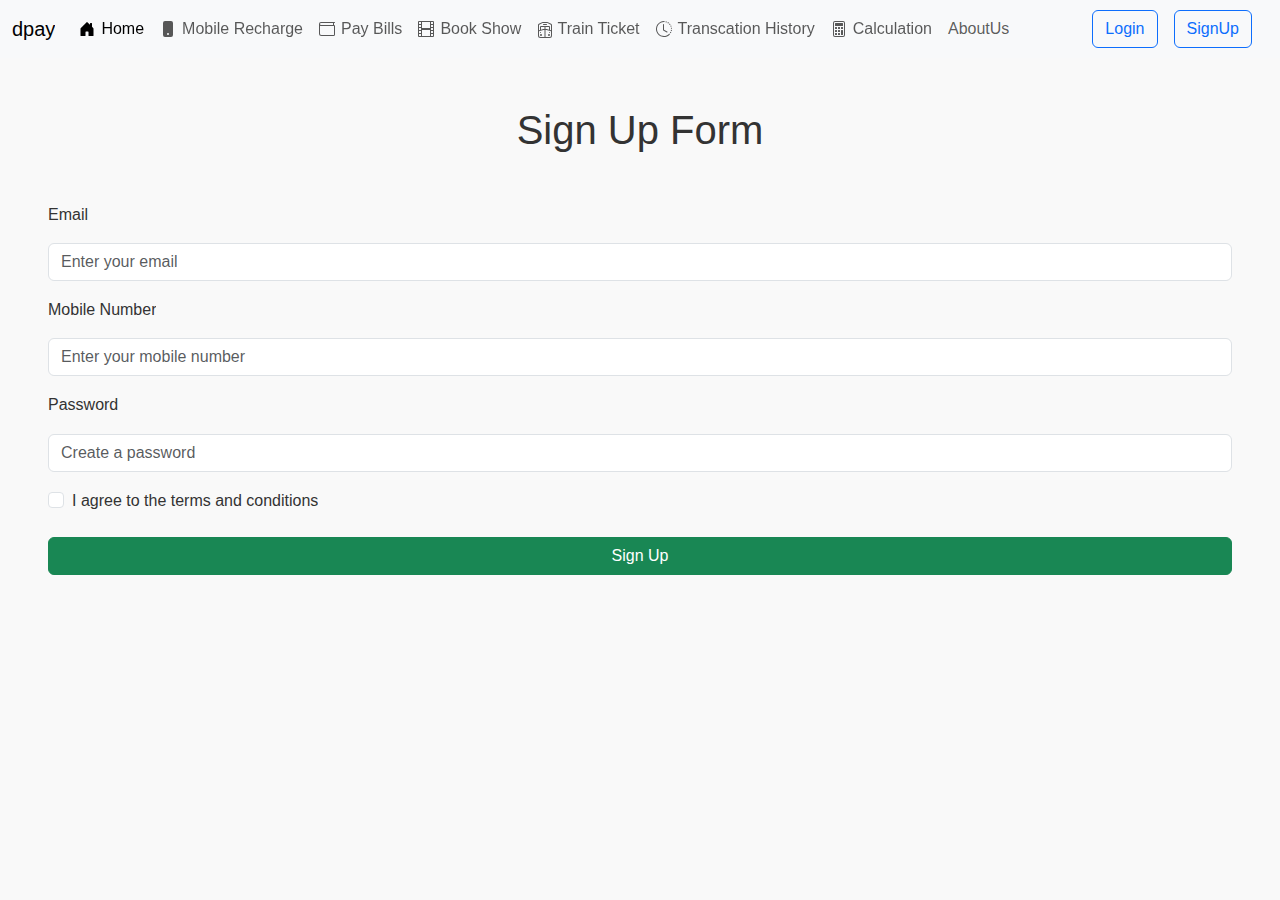
<file: signup.html>
<!DOCTYPE html>
<html lang="en">

<head>
    <meta charset="UTF-8">
    <meta name="viewport" content="width=device-width, initial-scale=1.0">
    <link href="https://cdn.jsdelivr.net/npm/bootstrap@5.3.3/dist/css/bootstrap.min.css" rel="stylesheet"
        integrity="sha384-QWTKZyjpPEjISv5WaRU9OFeRpok6YctnYmDr5pNlyT2bRjXh0JMhjY6hW+ALEwIH" crossorigin="anonymous">
    <link rel="stylesheet" href="home.css">
    <title>Chargeup ypur phone</title>
</head>

<body>
    <nav class="navbar navbar-expand-lg bg-body-tertiary">
        <div class="container-fluid">
            <a class="navbar-brand" href="#">dpay</a>
            <button class="navbar-toggler" type="button" data-bs-toggle="collapse"
                data-bs-target="#navbarSupportedContent" aria-controls="navbarSupportedContent" aria-expanded="false"
                aria-label="Toggle navigation">
                <span class="navbar-toggler-icon"></span>
            </button>
            <div class="collapse navbar-collapse" id="navbarSupportedContent">
                <ul class="navbar-nav me-auto mb-2 mb-lg-0">
                    <li class="nav-item">
                        <a class=" icon-link icon-link-hover nav-link active" aria-current="page" href="index.html"> <svg
                                xmlns="http://www.w3.org/2000/svg" width="16" height="16" fill="currentColor"
                                class="bi bi-house-door-fill" viewBox="0 0 16 16">
                                <path
                                    d="M6.5 14.5v-3.505c0-.245.25-.495.5-.495h2c.25 0 .5.25.5.5v3.5a.5.5 0 0 0 .5.5h4a.5.5 0 0 0 .5-.5v-7a.5.5 0 0 0-.146-.354L13 5.793V2.5a.5.5 0 0 0-.5-.5h-1a.5.5 0 0 0-.5.5v1.293L8.354 1.146a.5.5 0 0 0-.708 0l-6 6A.5.5 0 0 0 1.5 7.5v7a.5.5 0 0 0 .5.5h4a.5.5 0 0 0 .5-.5" />
                            </svg> Home</a>
                    </li>
                    <li class="nav-item">
                        <a class=" icon-link icon-link-hover nav-link" href="recharge.html"> <svg
                                xmlns="http://www.w3.org/2000/svg" width="16" height="16" fill="currentColor"
                                class="bi bi-phone-fill" viewBox="0 0 16 16">
                                <path
                                    d="M3 2a2 2 0 0 1 2-2h6a2 2 0 0 1 2 2v12a2 2 0 0 1-2 2H5a2 2 0 0 1-2-2zm6 11a1 1 0 1 0-2 0 1 1 0 0 0 2 0" />
                            </svg> Mobile Recharge </a>
                    </li>
                    <li class="nav-item">
                        <a class=" icon-link icon-link-hover nav-link" href="billpage.html"> <svg
                                xmlns="http://www.w3.org/2000/svg" width="16" height="16" fill="currentColor"
                                class="bi bi-wallet" viewBox="0 0 16 16">
                                <path
                                    d="M0 3a2 2 0 0 1 2-2h13.5a.5.5 0 0 1 0 1H15v2a1 1 0 0 1 1 1v8.5a1.5 1.5 0 0 1-1.5 1.5h-12A2.5 2.5 0 0 1 0 12.5zm1 1.732V12.5A1.5 1.5 0 0 0 2.5 14h12a.5.5 0 0 0 .5-.5V5H2a2 2 0 0 1-1-.268M1 3a1 1 0 0 0 1 1h12V2H2a1 1 0 0 0-1 1" />
                            </svg> Pay Bills</a>
                    </li>
                    <li class="nav-item">
                        <a class=" icon-link icon-link-hover nav-link" href="show.html"> <svg
                                xmlns="http://www.w3.org/2000/svg" width="16" height="16" fill="currentColor"
                                class="bi bi-film" viewBox="0 0 16 16">
                                <path
                                    d="M0 1a1 1 0 0 1 1-1h14a1 1 0 0 1 1 1v14a1 1 0 0 1-1 1H1a1 1 0 0 1-1-1zm4 0v6h8V1zm8 8H4v6h8zM1 1v2h2V1zm2 3H1v2h2zM1 7v2h2V7zm2 3H1v2h2zm-2 3v2h2v-2zM15 1h-2v2h2zm-2 3v2h2V4zm2 3h-2v2h2zm-2 3v2h2v-2zm2 3h-2v2h2z" />
                            </svg>Book Show</a>
                    </li>
                    <li class=" icon-link icon-link-hover nav-item">
                        <a class="nav-link" href="train.html"><svg xmlns="http://www.w3.org/2000/svg" width="16"
                                height="16" fill="currentColor" class="bi bi-train-freight-front" viewBox="0 0 16 16">
                                <path
                                    d="M5.065.158A1.5 1.5 0 0 1 5.736 0h4.528a1.5 1.5 0 0 1 .67.158l3.237 1.618a1.5 1.5 0 0 1 .83 1.342V13.5a2.5 2.5 0 0 1-2.5 2.5h-9A2.5 2.5 0 0 1 1 13.5V3.118a1.5 1.5 0 0 1 .828-1.342zM2 9.372V13.5A1.5 1.5 0 0 0 3.5 15h4V8h-.853a.5.5 0 0 0-.144.021zM8.5 15h4a1.5 1.5 0 0 0 1.5-1.5V9.372l-4.503-1.35A.5.5 0 0 0 9.353 8H8.5zM14 8.328v-5.21a.5.5 0 0 0-.276-.447l-3.236-1.618A.5.5 0 0 0 10.264 1H5.736a.5.5 0 0 0-.223.053L2.277 2.67A.5.5 0 0 0 2 3.118v5.21l1-.3V5a1 1 0 0 1 1-1h8a1 1 0 0 1 1 1v3.028zm-2-.6V5H8.5v2h.853a1.5 1.5 0 0 1 .431.063zM7.5 7V5H4v2.728l2.216-.665A1.5 1.5 0 0 1 6.646 7zm-1-5a.5.5 0 0 0 0 1h3a.5.5 0 0 0 0-1zm-3 8a.5.5 0 1 0 0 1 .5.5 0 0 0 0-1m9 0a.5.5 0 1 0 0 1 .5.5 0 0 0 0-1M5 13a1 1 0 1 1-2 0 1 1 0 0 1 2 0m7 1a1 1 0 1 0 0-2 1 1 0 0 0 0 2" />
                            </svg> Train Ticket</a>
                    </li>
                    <!-- <li class="nav-item dropdown">
                        <a class="nav-link dropdown-toggle" href="#" role="button" data-bs-toggle="dropdown"
                            aria-expanded="false">
                            Bill Payment
                        </a>
                        <ul class="dropdown-menu">
                            <li><a class="dropdown-item" href="#">Electricity Bill</a></li>
                            <li><a class="dropdown-item" href="#">Water Bill</a></li>
                            <li><a class="dropdown-item" href="#">Internet</a></li>
                            <li>
                                <hr class="dropdown-divider">
                            </li>
                            <li><a class="dropdown-item" href="#">Something else here</a></li>
                        </ul> -->

                    </li>
                    <li class="nav-item">
                        <a class=" icon-link icon-link-hover nav-link" href="transcation.html"> <svg xmlns="http://www.w3.org/2000/svg" width="16" height="16" fill="currentColor" class="bi bi-clock-history" viewBox="0 0 16 16">
                            <path d="M8.515 1.019A7 7 0 0 0 8 1V0a8 8 0 0 1 .589.022zm2.004.45a7 7 0 0 0-.985-.299l.219-.976q.576.129 1.126.342zm1.37.71a7 7 0 0 0-.439-.27l.493-.87a8 8 0 0 1 .979.654l-.615.789a7 7 0 0 0-.418-.302zm1.834 1.79a7 7 0 0 0-.653-.796l.724-.69q.406.429.747.91zm.744 1.352a7 7 0 0 0-.214-.468l.893-.45a8 8 0 0 1 .45 1.088l-.95.313a7 7 0 0 0-.179-.483m.53 2.507a7 7 0 0 0-.1-1.025l.985-.17q.1.58.116 1.17zm-.131 1.538q.05-.254.081-.51l.993.123a8 8 0 0 1-.23 1.155l-.964-.267q.069-.247.12-.501m-.952 2.379q.276-.436.486-.908l.914.405q-.24.54-.555 1.038zm-.964 1.205q.183-.183.35-.378l.758.653a8 8 0 0 1-.401.432z"/>
                            <path d="M8 1a7 7 0 1 0 4.95 11.95l.707.707A8.001 8.001 0 1 1 8 0z"/>
                            <path d="M7.5 3a.5.5 0 0 1 .5.5v5.21l3.248 1.856a.5.5 0 0 1-.496.868l-3.5-2A.5.5 0 0 1 7 9V3.5a.5.5 0 0 1 .5-.5"/>
                          </svg>Transcation History</a>
                    </li>
                    <li class="nav-item">
                        <a class=" icon-link icon-link-hover nav-link" href="calculator.html"> <svg xmlns="http://www.w3.org/2000/svg" width="16" height="16" fill="currentColor" class="bi bi-calculator" viewBox="0 0 16 16">
                            <path d="M12 1a1 1 0 0 1 1 1v12a1 1 0 0 1-1 1H4a1 1 0 0 1-1-1V2a1 1 0 0 1 1-1zM4 0a2 2 0 0 0-2 2v12a2 2 0 0 0 2 2h8a2 2 0 0 0 2-2V2a2 2 0 0 0-2-2z"/>
                            <path d="M4 2.5a.5.5 0 0 1 .5-.5h7a.5.5 0 0 1 .5.5v2a.5.5 0 0 1-.5.5h-7a.5.5 0 0 1-.5-.5zm0 4a.5.5 0 0 1 .5-.5h1a.5.5 0 0 1 .5.5v1a.5.5 0 0 1-.5.5h-1a.5.5 0 0 1-.5-.5zm0 3a.5.5 0 0 1 .5-.5h1a.5.5 0 0 1 .5.5v1a.5.5 0 0 1-.5.5h-1a.5.5 0 0 1-.5-.5zm0 3a.5.5 0 0 1 .5-.5h1a.5.5 0 0 1 .5.5v1a.5.5 0 0 1-.5.5h-1a.5.5 0 0 1-.5-.5zm3-6a.5.5 0 0 1 .5-.5h1a.5.5 0 0 1 .5.5v1a.5.5 0 0 1-.5.5h-1a.5.5 0 0 1-.5-.5zm0 3a.5.5 0 0 1 .5-.5h1a.5.5 0 0 1 .5.5v1a.5.5 0 0 1-.5.5h-1a.5.5 0 0 1-.5-.5zm0 3a.5.5 0 0 1 .5-.5h1a.5.5 0 0 1 .5.5v1a.5.5 0 0 1-.5.5h-1a.5.5 0 0 1-.5-.5zm3-6a.5.5 0 0 1 .5-.5h1a.5.5 0 0 1 .5.5v1a.5.5 0 0 1-.5.5h-1a.5.5 0 0 1-.5-.5zm0 3a.5.5 0 0 1 .5-.5h1a.5.5 0 0 1 .5.5v4a.5.5 0 0 1-.5.5h-1a.5.5 0 0 1-.5-.5z"/>
                          </svg>Calculation</a>
                    </li>
                    <li class="nav-item">
                        <a class="nav-link" href="aboutus.html">AboutUs</a>
                    </li>
                </ul>
                <a href="login.html"><button type="button" class="btn btn-outline-primary me-3">Login</button></a>
                <a href="signup.html"><button type="button" class="btn btn-outline-primary me-3">SignUp</button></a>

            </div>
        </div>
    </nav>
    <h1 class="text-center my-5">Sign Up Form</h1>
    <form class="ms-5 me-5">
        <div class="mb-3">
            <label for="signup-email" class="form-label">Email</label>
            <input type="email" class="form-control" id="signup-email" placeholder="Enter your email" required>
        </div>
        <div class="mb-3">
            <label for="signup-mobile" class="form-label">Mobile Number</label>
            <input type="tel" class="form-control" id="signup-mobile" placeholder="Enter your mobile number" required>
        </div>
        <div class="mb-3">
            <label for="signup-password" class="form-label">Password</label>
            <input type="password" class="form-control" id="signup-password" placeholder="Create a password" required>
        </div>
        <div class="form-check mb-3">
            <input type="checkbox" class="form-check-input" id="signup-terms" required>
            <label class="form-check-label" for="signup-terms">I agree to the terms and conditions</label>
        </div>
        <button type="submit" class="btn btn-success w-100">Sign Up</button>
    </form>


    <script src="https://cdn.jsdelivr.net/npm/@popperjs/core@2.11.8/dist/umd/popper.min.js"
        integrity="sha384-I7E8VVD/ismYTF4hNIPjVp/Zjvgyol6VFvRkX/vR+Vc4jQkC+hVqc2pM8ODewa9r"
        crossorigin="anonymous"></script>
    <script src="https://cdn.jsdelivr.net/npm/bootstrap@5.3.3/dist/js/bootstrap.min.js"
        integrity="sha384-0pUGZvbkm6XF6gxjEnlmuGrJXVbNuzT9qBBavbLwCsOGabYfZo0T0to5eqruptLy"
        crossorigin="anonymous"></script>
</body>

</html>
</file>
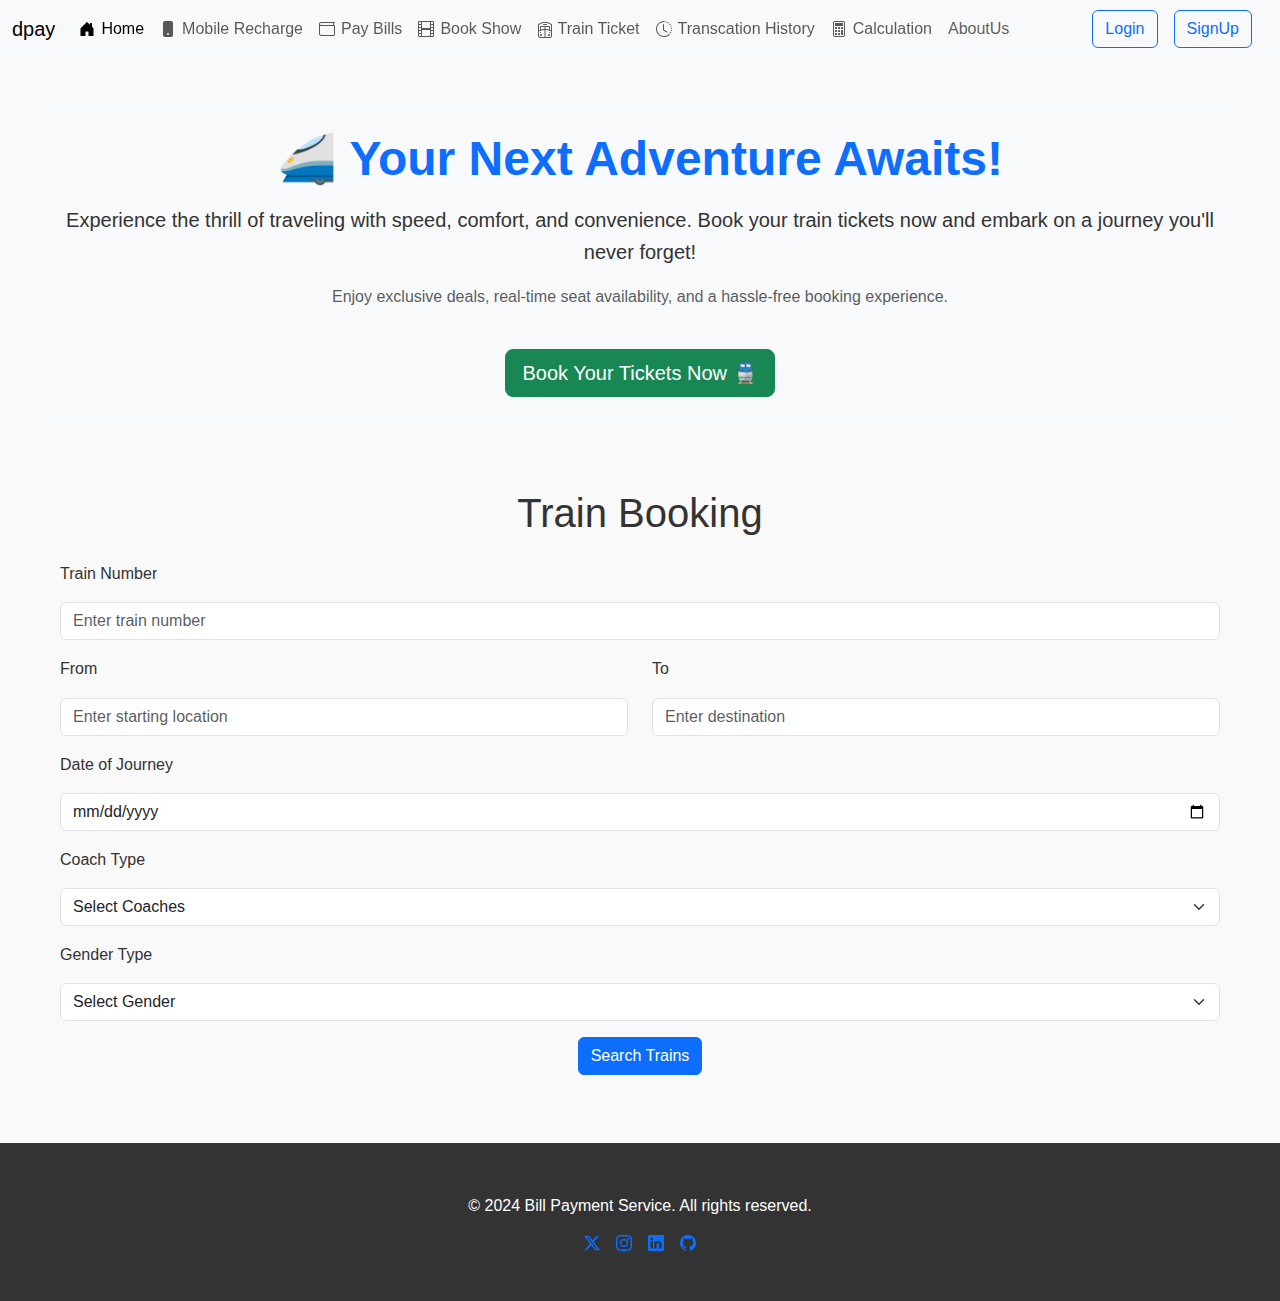
<file: train.html>
<!DOCTYPE html>
<html lang="en">

<head>
    <meta charset="UTF-8">
    <meta name="viewport" content="width=device-width, initial-scale=1.0">
    <link href="https://cdn.jsdelivr.net/npm/bootstrap@5.3.3/dist/css/bootstrap.min.css" rel="stylesheet"
        integrity="sha384-QWTKZyjpPEjISv5WaRU9OFeRpok6YctnYmDr5pNlyT2bRjXh0JMhjY6hW+ALEwIH" crossorigin="anonymous">
    <link rel="stylesheet" href="home.css">
    <title>Plan Journey And Book Your Ticket</title>
</head>
<style>
    body {
        font-family: Arial, sans-serif;

    }
    .form-container {
        max-width: 500px;
        margin: 34px auto;
        padding: 20px;
        border: 1px solid #ccc;
        border-radius: 8px;
        background-color: #f9f9f9;
    }
    .form-container label {
        font-weight: bold;
    }
    .form-container select, .form-container input {
        width: 100%;
        padding: 8px;
        margin: 10px 0;
        border: 1px solid #ccc;
        border-radius: 4px;
    }
    .form-container button {
        width: 100%;
        padding: 10px;
        background-color: #28a745;
        color: white;
        border: none;
        border-radius: 4px;
        cursor: pointer;
    }
    .form-container button:hover {
        background-color: #218838;
    }
    .plans {
        margin-top: 20px;
        display: none;
    }
</style>
<body>
    <nav class="navbar navbar-expand-lg bg-body-tertiary">
        <div class="container-fluid">
            <a class="navbar-brand" href="#">dpay</a>
            <button class="navbar-toggler" type="button" data-bs-toggle="collapse"
                data-bs-target="#navbarSupportedContent" aria-controls="navbarSupportedContent" aria-expanded="false"
                aria-label="Toggle navigation">
                <span class="navbar-toggler-icon"></span>
            </button>
            <div class="collapse navbar-collapse" id="navbarSupportedContent">
                <ul class="navbar-nav me-auto mb-2 mb-lg-0">
                    <li class="nav-item">
                        <a class=" icon-link icon-link-hover nav-link active" aria-current="page" href="index.html"> <svg
                                xmlns="http://www.w3.org/2000/svg" width="16" height="16" fill="currentColor"
                                class="bi bi-house-door-fill" viewBox="0 0 16 16">
                                <path
                                    d="M6.5 14.5v-3.505c0-.245.25-.495.5-.495h2c.25 0 .5.25.5.5v3.5a.5.5 0 0 0 .5.5h4a.5.5 0 0 0 .5-.5v-7a.5.5 0 0 0-.146-.354L13 5.793V2.5a.5.5 0 0 0-.5-.5h-1a.5.5 0 0 0-.5.5v1.293L8.354 1.146a.5.5 0 0 0-.708 0l-6 6A.5.5 0 0 0 1.5 7.5v7a.5.5 0 0 0 .5.5h4a.5.5 0 0 0 .5-.5" />
                            </svg> Home</a>
                    </li>
                    <li class="nav-item">
                        <a class=" icon-link icon-link-hover nav-link" href="recharge.html"> <svg
                                xmlns="http://www.w3.org/2000/svg" width="16" height="16" fill="currentColor"
                                class="bi bi-phone-fill" viewBox="0 0 16 16">
                                <path
                                    d="M3 2a2 2 0 0 1 2-2h6a2 2 0 0 1 2 2v12a2 2 0 0 1-2 2H5a2 2 0 0 1-2-2zm6 11a1 1 0 1 0-2 0 1 1 0 0 0 2 0" />
                            </svg> Mobile Recharge </a>
                    </li>
                    <li class="nav-item">
                        <a class=" icon-link icon-link-hover nav-link" href="billpage.html"> <svg
                                xmlns="http://www.w3.org/2000/svg" width="16" height="16" fill="currentColor"
                                class="bi bi-wallet" viewBox="0 0 16 16">
                                <path
                                    d="M0 3a2 2 0 0 1 2-2h13.5a.5.5 0 0 1 0 1H15v2a1 1 0 0 1 1 1v8.5a1.5 1.5 0 0 1-1.5 1.5h-12A2.5 2.5 0 0 1 0 12.5zm1 1.732V12.5A1.5 1.5 0 0 0 2.5 14h12a.5.5 0 0 0 .5-.5V5H2a2 2 0 0 1-1-.268M1 3a1 1 0 0 0 1 1h12V2H2a1 1 0 0 0-1 1" />
                            </svg> Pay Bills</a>
                    </li>
                    <li class="nav-item">
                        <a class=" icon-link icon-link-hover nav-link" href="show.html"> <svg
                                xmlns="http://www.w3.org/2000/svg" width="16" height="16" fill="currentColor"
                                class="bi bi-film" viewBox="0 0 16 16">
                                <path
                                    d="M0 1a1 1 0 0 1 1-1h14a1 1 0 0 1 1 1v14a1 1 0 0 1-1 1H1a1 1 0 0 1-1-1zm4 0v6h8V1zm8 8H4v6h8zM1 1v2h2V1zm2 3H1v2h2zM1 7v2h2V7zm2 3H1v2h2zm-2 3v2h2v-2zM15 1h-2v2h2zm-2 3v2h2V4zm2 3h-2v2h2zm-2 3v2h2v-2zm2 3h-2v2h2z" />
                            </svg>Book Show</a>
                    </li>
                    <li class=" icon-link icon-link-hover nav-item">
                        <a class="nav-link" href="train.html"><svg xmlns="http://www.w3.org/2000/svg" width="16"
                                height="16" fill="currentColor" class="bi bi-train-freight-front" viewBox="0 0 16 16">
                                <path
                                    d="M5.065.158A1.5 1.5 0 0 1 5.736 0h4.528a1.5 1.5 0 0 1 .67.158l3.237 1.618a1.5 1.5 0 0 1 .83 1.342V13.5a2.5 2.5 0 0 1-2.5 2.5h-9A2.5 2.5 0 0 1 1 13.5V3.118a1.5 1.5 0 0 1 .828-1.342zM2 9.372V13.5A1.5 1.5 0 0 0 3.5 15h4V8h-.853a.5.5 0 0 0-.144.021zM8.5 15h4a1.5 1.5 0 0 0 1.5-1.5V9.372l-4.503-1.35A.5.5 0 0 0 9.353 8H8.5zM14 8.328v-5.21a.5.5 0 0 0-.276-.447l-3.236-1.618A.5.5 0 0 0 10.264 1H5.736a.5.5 0 0 0-.223.053L2.277 2.67A.5.5 0 0 0 2 3.118v5.21l1-.3V5a1 1 0 0 1 1-1h8a1 1 0 0 1 1 1v3.028zm-2-.6V5H8.5v2h.853a1.5 1.5 0 0 1 .431.063zM7.5 7V5H4v2.728l2.216-.665A1.5 1.5 0 0 1 6.646 7zm-1-5a.5.5 0 0 0 0 1h3a.5.5 0 0 0 0-1zm-3 8a.5.5 0 1 0 0 1 .5.5 0 0 0 0-1m9 0a.5.5 0 1 0 0 1 .5.5 0 0 0 0-1M5 13a1 1 0 1 1-2 0 1 1 0 0 1 2 0m7 1a1 1 0 1 0 0-2 1 1 0 0 0 0 2" />
                            </svg> Train Ticket</a>
                    </li>
                    <!-- <li class="nav-item dropdown">
                        <a class="nav-link dropdown-toggle" href="#" role="button" data-bs-toggle="dropdown"
                            aria-expanded="false">
                            Bill Payment
                        </a>
                        <ul class="dropdown-menu">
                            <li><a class="dropdown-item" href="#">Electricity Bill</a></li>
                            <li><a class="dropdown-item" href="#">Water Bill</a></li>
                            <li><a class="dropdown-item" href="#">Internet</a></li>
                            <li>
                                <hr class="dropdown-divider">
                            </li>
                            <li><a class="dropdown-item" href="#">Something else here</a></li>
                        </ul> -->

                    </li>
                    <li class="nav-item">
                        <a class=" icon-link icon-link-hover nav-link" href="transcation.html"> <svg xmlns="http://www.w3.org/2000/svg" width="16" height="16" fill="currentColor" class="bi bi-clock-history" viewBox="0 0 16 16">
                            <path d="M8.515 1.019A7 7 0 0 0 8 1V0a8 8 0 0 1 .589.022zm2.004.45a7 7 0 0 0-.985-.299l.219-.976q.576.129 1.126.342zm1.37.71a7 7 0 0 0-.439-.27l.493-.87a8 8 0 0 1 .979.654l-.615.789a7 7 0 0 0-.418-.302zm1.834 1.79a7 7 0 0 0-.653-.796l.724-.69q.406.429.747.91zm.744 1.352a7 7 0 0 0-.214-.468l.893-.45a8 8 0 0 1 .45 1.088l-.95.313a7 7 0 0 0-.179-.483m.53 2.507a7 7 0 0 0-.1-1.025l.985-.17q.1.58.116 1.17zm-.131 1.538q.05-.254.081-.51l.993.123a8 8 0 0 1-.23 1.155l-.964-.267q.069-.247.12-.501m-.952 2.379q.276-.436.486-.908l.914.405q-.24.54-.555 1.038zm-.964 1.205q.183-.183.35-.378l.758.653a8 8 0 0 1-.401.432z"/>
                            <path d="M8 1a7 7 0 1 0 4.95 11.95l.707.707A8.001 8.001 0 1 1 8 0z"/>
                            <path d="M7.5 3a.5.5 0 0 1 .5.5v5.21l3.248 1.856a.5.5 0 0 1-.496.868l-3.5-2A.5.5 0 0 1 7 9V3.5a.5.5 0 0 1 .5-.5"/>
                          </svg>Transcation History</a>
                    </li>
                    <li class="nav-item">
                        <a class=" icon-link icon-link-hover nav-link" href="calculator.html"> <svg xmlns="http://www.w3.org/2000/svg" width="16" height="16" fill="currentColor" class="bi bi-calculator" viewBox="0 0 16 16">
                            <path d="M12 1a1 1 0 0 1 1 1v12a1 1 0 0 1-1 1H4a1 1 0 0 1-1-1V2a1 1 0 0 1 1-1zM4 0a2 2 0 0 0-2 2v12a2 2 0 0 0 2 2h8a2 2 0 0 0 2-2V2a2 2 0 0 0-2-2z"/>
                            <path d="M4 2.5a.5.5 0 0 1 .5-.5h7a.5.5 0 0 1 .5.5v2a.5.5 0 0 1-.5.5h-7a.5.5 0 0 1-.5-.5zm0 4a.5.5 0 0 1 .5-.5h1a.5.5 0 0 1 .5.5v1a.5.5 0 0 1-.5.5h-1a.5.5 0 0 1-.5-.5zm0 3a.5.5 0 0 1 .5-.5h1a.5.5 0 0 1 .5.5v1a.5.5 0 0 1-.5.5h-1a.5.5 0 0 1-.5-.5zm0 3a.5.5 0 0 1 .5-.5h1a.5.5 0 0 1 .5.5v1a.5.5 0 0 1-.5.5h-1a.5.5 0 0 1-.5-.5zm3-6a.5.5 0 0 1 .5-.5h1a.5.5 0 0 1 .5.5v1a.5.5 0 0 1-.5.5h-1a.5.5 0 0 1-.5-.5zm0 3a.5.5 0 0 1 .5-.5h1a.5.5 0 0 1 .5.5v1a.5.5 0 0 1-.5.5h-1a.5.5 0 0 1-.5-.5zm0 3a.5.5 0 0 1 .5-.5h1a.5.5 0 0 1 .5.5v1a.5.5 0 0 1-.5.5h-1a.5.5 0 0 1-.5-.5zm3-6a.5.5 0 0 1 .5-.5h1a.5.5 0 0 1 .5.5v1a.5.5 0 0 1-.5.5h-1a.5.5 0 0 1-.5-.5zm0 3a.5.5 0 0 1 .5-.5h1a.5.5 0 0 1 .5.5v4a.5.5 0 0 1-.5.5h-1a.5.5 0 0 1-.5-.5z"/>
                          </svg>Calculation</a>
                    </li>
                    <li class="nav-item">
                        <a class="nav-link" href="#">AboutUs</a>
                    </li>
                </ul>
                <a href="login.html"><button type="button" class="btn btn-outline-primary me-3">Login</button></a>
                <a href="signup.html"><button type="button" class="btn btn-outline-primary me-3">SignUp</button></a>

            </div>
        </div>
    </nav>
    <div class="container text-center mt-5 p-4 bg-light rounded">
        <h1 class="display-5 fw-bold text-primary">🚄 Your Next Adventure Awaits!</h1>
        <p class="lead mt-3">Experience the thrill of traveling with speed, comfort, and convenience. Book your train tickets now and embark on a journey you'll never forget!</p>
        <p class="text-muted">Enjoy exclusive deals, real-time seat availability, and a hassle-free booking experience.</p>
        <a href="#bookNow" class="btn btn-success btn-lg mt-4">Book Your Tickets Now 🚆</a>
    </div>
    

    <div class="container mt-5">
        <h1 class="text-center mb-4">Train Booking</h1>
        <form>
        
            <div class="mb-3">
                <label for="trainNumber" class="form-label">Train Number</label>
                <input type="text" class="form-control" id="trainNumber" placeholder="Enter train number">
            </div>

           
            <div class="row mb-3">
                <div class="col-md-6">
                    <label for="fromLocation" class="form-label">From</label>
                    <input list="fromSuggestions" class="form-control" id="fromLocation" placeholder="Enter starting location">
                    <datalist id="fromSuggestions">
                        <option value="Mumbai">
                        <option value="Delhi">
                        <option value="Kolkata">
                        <option value="Chennai">
                        <option value="Bangalore">
                        <option value="Hyderabad">
                        <option value="Ahmedabad">
                        <option value="Pune">
                        <option value="Jaipur">
                        <option value="Lucknow">
                    </datalist>
                </div>
                <div class="col-md-6">
                    <label for="toLocation" class="form-label">To</label>
                    <input list="toSuggestions" class="form-control" id="toLocation" placeholder="Enter destination">
                    <datalist id="toSuggestions">
                        <option value="Mumbai">
                        <option value="Delhi">
                        <option value="Kolkata">
                        <option value="Chennai">
                        <option value="Bangalore">
                        <option value="Hyderabad">
                        <option value="Ahmedabad">
                        <option value="Pune">
                        <option value="Jaipur">
                        <option value="Lucknow">
                    </datalist>
                </div>
            </div>

            
            <div class="mb-3">
                <label for="journeyDate" class="form-label">Date of Journey</label>
                <input type="date" class="form-control" id="journeyDate">
            </div>

           
            <div class="mb-3">
                <label for="coachType" class="form-label">Coach Type</label>
                <select class="form-select" id="coachType">
                    <option value="Select Gender">Select Coaches</option>
                    <option value="sleeper">Sleeper</option>
                    <option value="3AC">3rd AC</option>
                    <option value="2AC">2nd AC</option>
                    <option value="1AC">1st AC</option>
                </select>
            </div>
            <div class="mb-3">
                <label for="genderType" class="form-label">Gender Type</label>
                <select class="form-select" id="coachType">
                    <option value="Select Gender">Select Gender </option>
                    <option value="Male">Male</option>
                    <option value="Female">Female</option>
                    <option value="Other">Other</option>
                </select>
            </div>

            
            <div class="text-center">
                <button type="submit" class="btn btn-primary">Search Trains</button>
            </div>
        </form>
    </div>
    <footer class="footer text-center  mt-5 ">
        <div class="container">
            <div class="row">
                <div class="col-12">
                    <p>&copy; 2024 Bill Payment Service. All rights reserved.</p>
                </div>
            </div>
            <div class="row">
                <div class="col-12">
                    <div class="d-flex justify-content-center gap-3">

                        <a href="https://x.com/Divyansh7157044?t=RC0kEVjVIzwdA5XYMncpYw&s=09" target="_blank"
                            class=" icon-link icon-link-hover  social-icon">
                            <svg xmlns="http://www.w3.org/2000/svg" width="16" height="16" fill="currentColor"
                                class="bi bi-twitter-x" viewBox="0 0 16 16">
                                <path
                                    d="M12.6.75h2.454l-5.36 6.142L16 15.25h-4.937l-3.867-5.07-4.425 5.07H.316l5.733-6.57L0 .75h5.063l3.495 4.633L12.601.75Zm-.86 13.028h1.36L4.323 2.145H2.865z" />
                            </svg>
                        </a>
                        <a href="https://www.instagram.com/divyansh_upadhyay23/ " target="_blank"
                            class=" icon-link icon-link-hover  social-icon">
                            <svg xmlns="http://www.w3.org/2000/svg" width="16" height="16" fill="currentColor"
                                class="bi bi-instagram" viewBox="0 0 16 16">
                                <path
                                    d="M8 0C5.829 0 5.556.01 4.703.048 3.85.088 3.269.222 2.76.42a3.9 3.9 0 0 0-1.417.923A3.9 3.9 0 0 0 .42 2.76C.222 3.268.087 3.85.048 4.7.01 5.555 0 5.827 0 8.001c0 2.172.01 2.444.048 3.297.04.852.174 1.433.372 1.942.205.526.478.972.923 1.417.444.445.89.719 1.416.923.51.198 1.09.333 1.942.372C5.555 15.99 5.827 16 8 16s2.444-.01 3.298-.048c.851-.04 1.434-.174 1.943-.372a3.9 3.9 0 0 0 1.416-.923c.445-.445.718-.891.923-1.417.197-.509.332-1.09.372-1.942C15.99 10.445 16 10.173 16 8s-.01-2.445-.048-3.299c-.04-.851-.175-1.433-.372-1.941a3.9 3.9 0 0 0-.923-1.417A3.9 3.9 0 0 0 13.24.42c-.51-.198-1.092-.333-1.943-.372C10.443.01 10.172 0 7.998 0zm-.717 1.442h.718c2.136 0 2.389.007 3.232.046.78.035 1.204.166 1.486.275.373.145.64.319.92.599s.453.546.598.92c.11.281.24.705.275 1.485.039.843.047 1.096.047 3.231s-.008 2.389-.047 3.232c-.035.78-.166 1.203-.275 1.485a2.5 2.5 0 0 1-.599.919c-.28.28-.546.453-.92.598-.28.11-.704.24-1.485.276-.843.038-1.096.047-3.232.047s-2.39-.009-3.233-.047c-.78-.036-1.203-.166-1.485-.276a2.5 2.5 0 0 1-.92-.598 2.5 2.5 0 0 1-.6-.92c-.109-.281-.24-.705-.275-1.485-.038-.843-.046-1.096-.046-3.233s.008-2.388.046-3.231c.036-.78.166-1.204.276-1.486.145-.373.319-.64.599-.92s.546-.453.92-.598c.282-.11.705-.24 1.485-.276.738-.034 1.024-.044 2.515-.045zm4.988 1.328a.96.96 0 1 0 0 1.92.96.96 0 0 0 0-1.92m-4.27 1.122a4.109 4.109 0 1 0 0 8.217 4.109 4.109 0 0 0 0-8.217m0 1.441a2.667 2.667 0 1 1 0 5.334 2.667 2.667 0 0 1 0-5.334" />
                            </svg>
                        </a>
                        <a href="https://www.linkedin.com/in/divyansh-upadhyay-594279325?utm_source=share&utm_campaign=share_via&utm_content=profile&utm_medium=android_app "
                            target="_blank" class=" icon-link icon-link-hover  social-icon">
                            <svg xmlns="http://www.w3.org/2000/svg" width="16" height="16" fill="currentColor"
                                class="bi bi-linkedin" viewBox="0 0 16 16">
                                <path
                                    d="M0 1.146C0 .513.526 0 1.175 0h13.65C15.474 0 16 .513 16 1.146v13.708c0 .633-.526 1.146-1.175 1.146H1.175C.526 16 0 15.487 0 14.854zm4.943 12.248V6.169H2.542v7.225zm-1.2-8.212c.837 0 1.358-.554 1.358-1.248-.015-.709-.52-1.248-1.342-1.248S2.4 3.226 2.4 3.934c0 .694.521 1.248 1.327 1.248zm4.908 8.212V9.359c0-.216.016-.432.08-.586.173-.431.568-.878 1.232-.878.869 0 1.216.662 1.216 1.634v3.865h2.401V9.25c0-2.22-1.184-3.252-2.764-3.252-1.274 0-1.845.7-2.165 1.193v.025h-.016l.016-.025V6.169h-2.4c.03.678 0 7.225 0 7.225z" />
                            </svg>
                        </a>
                        <a href="https://github.com/Divyansh132006" target="_blank"
                            class=" icon-link icon-link-hover   social-icon">
                            <svg xmlns="http://www.w3.org/2000/svg" width="16" height="16" fill="currentColor"
                                class="bi bi-github" viewBox="0 0 16 16">
                                <path
                                    d="M8 0C3.58 0 0 3.58 0 8c0 3.54 2.29 6.53 5.47 7.59.4.07.55-.17.55-.38 0-.19-.01-.82-.01-1.49-2.01.37-2.53-.49-2.69-.94-.09-.23-.48-.94-.82-1.13-.28-.15-.68-.52-.01-.53.63-.01 1.08.58 1.23.82.72 1.21 1.87.87 2.33.66.07-.52.28-.87.51-1.07-1.78-.2-3.64-.89-3.64-3.95 0-.87.31-1.59.82-2.15-.08-.2-.36-1.02.08-2.12 0 0 .67-.21 2.2.82.64-.18 1.32-.27 2-.27s1.36.09 2 .27c1.53-1.04 2.2-.82 2.2-.82.44 1.1.16 1.92.08 2.12.51.56.82 1.27.82 2.15 0 3.07-1.87 3.75-3.65 3.95.29.25.54.73.54 1.48 0 1.07-.01 1.93-.01 2.2 0 .21.15.46.55.38A8.01 8.01 0 0 0 16 8c0-4.42-3.58-8-8-8" />
                            </svg>
                        </a>
                    </div>
                </div>
            </div>
        </div>
    </footer>
    <script src="https://cdn.jsdelivr.net/npm/@popperjs/core@2.11.8/dist/umd/popper.min.js"
        integrity="sha384-I7E8VVD/ismYTF4hNIPjVp/Zjvgyol6VFvRkX/vR+Vc4jQkC+hVqc2pM8ODewa9r"
        crossorigin="anonymous"></script>
    <script src="https://cdn.jsdelivr.net/npm/bootstrap@5.3.3/dist/js/bootstrap.min.js"
        integrity="sha384-0pUGZvbkm6XF6gxjEnlmuGrJXVbNuzT9qBBavbLwCsOGabYfZo0T0to5eqruptLy"
        crossorigin="anonymous"></script>
</body>

</html>
</file>
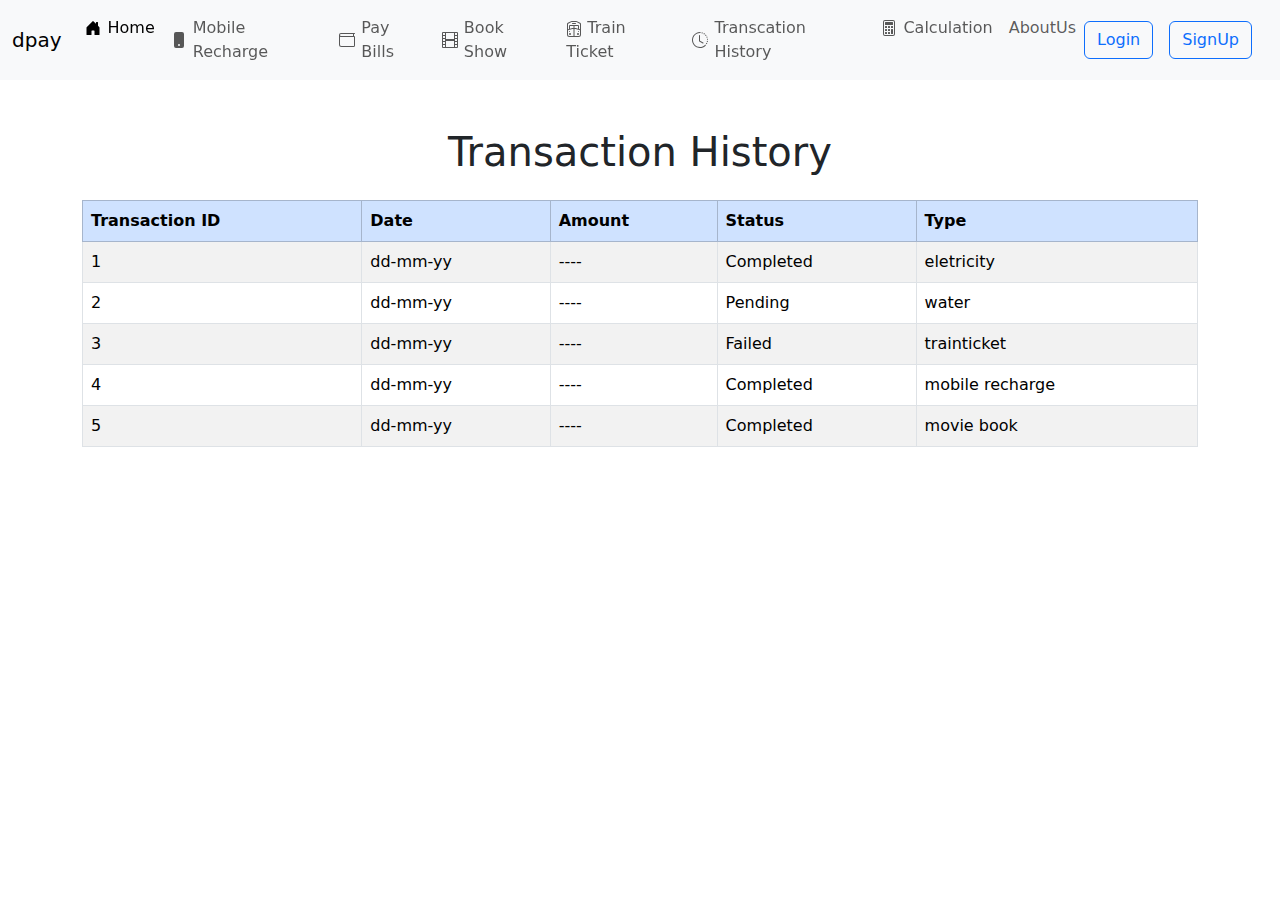
<file: transcation.html>
<!DOCTYPE html>
<html lang="en">
<head>
    <meta charset="UTF-8">
    <meta name="viewport" content="width=device-width, initial-scale=1.0">
    <title>Transaction History</title>
    <link href="https://cdn.jsdelivr.net/npm/bootstrap@5.3.0-alpha3/dist/css/bootstrap.min.css" rel="stylesheet">
</head>
<body>
    <nav class="navbar navbar-expand-lg bg-body-tertiary">
        <div class="container-fluid">
            <a class="navbar-brand" href="#">dpay</a>
            <button class="navbar-toggler" type="button" data-bs-toggle="collapse"
                data-bs-target="#navbarSupportedContent" aria-controls="navbarSupportedContent" aria-expanded="false"
                aria-label="Toggle navigation">
                <span class="navbar-toggler-icon"></span>
            </button>
            <div class="collapse navbar-collapse" id="navbarSupportedContent">
                <ul class="navbar-nav me-auto mb-2 mb-lg-0">
                    <li class="nav-item">
                        <a class=" icon-link icon-link-hover nav-link active" aria-current="page" href="index.html"> <svg
                                xmlns="http://www.w3.org/2000/svg" width="16" height="16" fill="currentColor"
                                class="bi bi-house-door-fill" viewBox="0 0 16 16">
                                <path
                                    d="M6.5 14.5v-3.505c0-.245.25-.495.5-.495h2c.25 0 .5.25.5.5v3.5a.5.5 0 0 0 .5.5h4a.5.5 0 0 0 .5-.5v-7a.5.5 0 0 0-.146-.354L13 5.793V2.5a.5.5 0 0 0-.5-.5h-1a.5.5 0 0 0-.5.5v1.293L8.354 1.146a.5.5 0 0 0-.708 0l-6 6A.5.5 0 0 0 1.5 7.5v7a.5.5 0 0 0 .5.5h4a.5.5 0 0 0 .5-.5" />
                            </svg> Home</a>
                    </li>
                    <li class="nav-item">
                        <a class=" icon-link icon-link-hover nav-link" href="recharge.html"> <svg
                                xmlns="http://www.w3.org/2000/svg" width="16" height="16" fill="currentColor"
                                class="bi bi-phone-fill" viewBox="0 0 16 16">
                                <path
                                    d="M3 2a2 2 0 0 1 2-2h6a2 2 0 0 1 2 2v12a2 2 0 0 1-2 2H5a2 2 0 0 1-2-2zm6 11a1 1 0 1 0-2 0 1 1 0 0 0 2 0" />
                            </svg> Mobile Recharge </a>
                    </li>
                    <li class="nav-item">
                        <a class=" icon-link icon-link-hover nav-link" href="billpage.html"> <svg
                                xmlns="http://www.w3.org/2000/svg" width="16" height="16" fill="currentColor"
                                class="bi bi-wallet" viewBox="0 0 16 16">
                                <path
                                    d="M0 3a2 2 0 0 1 2-2h13.5a.5.5 0 0 1 0 1H15v2a1 1 0 0 1 1 1v8.5a1.5 1.5 0 0 1-1.5 1.5h-12A2.5 2.5 0 0 1 0 12.5zm1 1.732V12.5A1.5 1.5 0 0 0 2.5 14h12a.5.5 0 0 0 .5-.5V5H2a2 2 0 0 1-1-.268M1 3a1 1 0 0 0 1 1h12V2H2a1 1 0 0 0-1 1" />
                            </svg> Pay Bills</a>
                    </li>
                    <li class="nav-item">
                        <a class=" icon-link icon-link-hover nav-link" href="show.html"> <svg
                                xmlns="http://www.w3.org/2000/svg" width="16" height="16" fill="currentColor"
                                class="bi bi-film" viewBox="0 0 16 16">
                                <path
                                    d="M0 1a1 1 0 0 1 1-1h14a1 1 0 0 1 1 1v14a1 1 0 0 1-1 1H1a1 1 0 0 1-1-1zm4 0v6h8V1zm8 8H4v6h8zM1 1v2h2V1zm2 3H1v2h2zM1 7v2h2V7zm2 3H1v2h2zm-2 3v2h2v-2zM15 1h-2v2h2zm-2 3v2h2V4zm2 3h-2v2h2zm-2 3v2h2v-2zm2 3h-2v2h2z" />
                            </svg>Book Show</a>
                    </li>
                    <li class=" icon-link icon-link-hover nav-item">
                        <a class="nav-link" href="train.html"><svg xmlns="http://www.w3.org/2000/svg" width="16"
                                height="16" fill="currentColor" class="bi bi-train-freight-front" viewBox="0 0 16 16">
                                <path
                                    d="M5.065.158A1.5 1.5 0 0 1 5.736 0h4.528a1.5 1.5 0 0 1 .67.158l3.237 1.618a1.5 1.5 0 0 1 .83 1.342V13.5a2.5 2.5 0 0 1-2.5 2.5h-9A2.5 2.5 0 0 1 1 13.5V3.118a1.5 1.5 0 0 1 .828-1.342zM2 9.372V13.5A1.5 1.5 0 0 0 3.5 15h4V8h-.853a.5.5 0 0 0-.144.021zM8.5 15h4a1.5 1.5 0 0 0 1.5-1.5V9.372l-4.503-1.35A.5.5 0 0 0 9.353 8H8.5zM14 8.328v-5.21a.5.5 0 0 0-.276-.447l-3.236-1.618A.5.5 0 0 0 10.264 1H5.736a.5.5 0 0 0-.223.053L2.277 2.67A.5.5 0 0 0 2 3.118v5.21l1-.3V5a1 1 0 0 1 1-1h8a1 1 0 0 1 1 1v3.028zm-2-.6V5H8.5v2h.853a1.5 1.5 0 0 1 .431.063zM7.5 7V5H4v2.728l2.216-.665A1.5 1.5 0 0 1 6.646 7zm-1-5a.5.5 0 0 0 0 1h3a.5.5 0 0 0 0-1zm-3 8a.5.5 0 1 0 0 1 .5.5 0 0 0 0-1m9 0a.5.5 0 1 0 0 1 .5.5 0 0 0 0-1M5 13a1 1 0 1 1-2 0 1 1 0 0 1 2 0m7 1a1 1 0 1 0 0-2 1 1 0 0 0 0 2" />
                            </svg> Train Ticket</a>
                    </li>
                    <!-- <li class="nav-item dropdown">
                        <a class="nav-link dropdown-toggle" href="#" role="button" data-bs-toggle="dropdown"
                            aria-expanded="false">
                            Bill Payment
                        </a>
                        <ul class="dropdown-menu">
                            <li><a class="dropdown-item" href="#">Electricity Bill</a></li>
                            <li><a class="dropdown-item" href="#">Water Bill</a></li>
                            <li><a class="dropdown-item" href="#">Internet</a></li>
                            <li>
                                <hr class="dropdown-divider">
                            </li>
                            <li><a class="dropdown-item" href="#">Something else here</a></li>
                        </ul> -->

                    </li>
                    <li class="nav-item">
                        <a class=" icon-link icon-link-hover nav-link" href="transcation.html"> <svg xmlns="http://www.w3.org/2000/svg" width="16" height="16" fill="currentColor" class="bi bi-clock-history" viewBox="0 0 16 16">
                            <path d="M8.515 1.019A7 7 0 0 0 8 1V0a8 8 0 0 1 .589.022zm2.004.45a7 7 0 0 0-.985-.299l.219-.976q.576.129 1.126.342zm1.37.71a7 7 0 0 0-.439-.27l.493-.87a8 8 0 0 1 .979.654l-.615.789a7 7 0 0 0-.418-.302zm1.834 1.79a7 7 0 0 0-.653-.796l.724-.69q.406.429.747.91zm.744 1.352a7 7 0 0 0-.214-.468l.893-.45a8 8 0 0 1 .45 1.088l-.95.313a7 7 0 0 0-.179-.483m.53 2.507a7 7 0 0 0-.1-1.025l.985-.17q.1.58.116 1.17zm-.131 1.538q.05-.254.081-.51l.993.123a8 8 0 0 1-.23 1.155l-.964-.267q.069-.247.12-.501m-.952 2.379q.276-.436.486-.908l.914.405q-.24.54-.555 1.038zm-.964 1.205q.183-.183.35-.378l.758.653a8 8 0 0 1-.401.432z"/>
                            <path d="M8 1a7 7 0 1 0 4.95 11.95l.707.707A8.001 8.001 0 1 1 8 0z"/>
                            <path d="M7.5 3a.5.5 0 0 1 .5.5v5.21l3.248 1.856a.5.5 0 0 1-.496.868l-3.5-2A.5.5 0 0 1 7 9V3.5a.5.5 0 0 1 .5-.5"/>
                          </svg>Transcation History</a>
                    </li>
                    <li class="nav-item">
                        <a class=" icon-link icon-link-hover nav-link" href="calculator.html"> <svg xmlns="http://www.w3.org/2000/svg" width="16" height="16" fill="currentColor" class="bi bi-calculator" viewBox="0 0 16 16">
                            <path d="M12 1a1 1 0 0 1 1 1v12a1 1 0 0 1-1 1H4a1 1 0 0 1-1-1V2a1 1 0 0 1 1-1zM4 0a2 2 0 0 0-2 2v12a2 2 0 0 0 2 2h8a2 2 0 0 0 2-2V2a2 2 0 0 0-2-2z"/>
                            <path d="M4 2.5a.5.5 0 0 1 .5-.5h7a.5.5 0 0 1 .5.5v2a.5.5 0 0 1-.5.5h-7a.5.5 0 0 1-.5-.5zm0 4a.5.5 0 0 1 .5-.5h1a.5.5 0 0 1 .5.5v1a.5.5 0 0 1-.5.5h-1a.5.5 0 0 1-.5-.5zm0 3a.5.5 0 0 1 .5-.5h1a.5.5 0 0 1 .5.5v1a.5.5 0 0 1-.5.5h-1a.5.5 0 0 1-.5-.5zm0 3a.5.5 0 0 1 .5-.5h1a.5.5 0 0 1 .5.5v1a.5.5 0 0 1-.5.5h-1a.5.5 0 0 1-.5-.5zm3-6a.5.5 0 0 1 .5-.5h1a.5.5 0 0 1 .5.5v1a.5.5 0 0 1-.5.5h-1a.5.5 0 0 1-.5-.5zm0 3a.5.5 0 0 1 .5-.5h1a.5.5 0 0 1 .5.5v1a.5.5 0 0 1-.5.5h-1a.5.5 0 0 1-.5-.5zm0 3a.5.5 0 0 1 .5-.5h1a.5.5 0 0 1 .5.5v1a.5.5 0 0 1-.5.5h-1a.5.5 0 0 1-.5-.5zm3-6a.5.5 0 0 1 .5-.5h1a.5.5 0 0 1 .5.5v1a.5.5 0 0 1-.5.5h-1a.5.5 0 0 1-.5-.5zm0 3a.5.5 0 0 1 .5-.5h1a.5.5 0 0 1 .5.5v4a.5.5 0 0 1-.5.5h-1a.5.5 0 0 1-.5-.5z"/>
                          </svg>Calculation</a>
                    </li>
                    <li class="nav-item">
                        <a class="nav-link" href="aboutus.html">AboutUs</a>
                    </li>
                </ul>
                <a href="login.html"><button type="button" class="btn btn-outline-primary me-3">Login</button></a>
                <a href="signup.html"><button type="button" class="btn btn-outline-primary me-3">SignUp</button></a>

            </div>
        </div>
    </nav>
    <div class="container mt-5">
        <h1 class="text-center mb-4">Transaction History</h1>
        <div class="table-responsive">
            <table class="table table-bordered table-striped">
                <thead class="table-primary">
                    <tr>
                        <th>Transaction ID</th>
                        <th>Date</th>
                        <th>Amount</th>
                        <th>Status</th>
                        <th>Type</th>
                    </tr>
                </thead>
                <tbody id="transactionTable">
                   
                </tbody>
            </table>
        </div>
    </div>

    <script>
    
        const transactions = [
            { id: '1', date: 'dd-mm-yy', amount: '----', status: 'Completed',type:'eletricity' },
            { id: '2', date: 'dd-mm-yy', amount: '----', status: 'Pending',type:'water' },
            { id: '3', date: 'dd-mm-yy', amount: '----', status: 'Failed',type:'trainticket' },
            { id: '4', date: 'dd-mm-yy', amount: '----', status: 'Completed',type:'mobile recharge' },
            { id: '5', date: 'dd-mm-yy', amount: '----', status: 'Completed',type:'movie book' },

        ];

        const tableBody = document.getElementById('transactionTable');

        transactions.forEach(transaction => {
            const row = document.createElement('tr');

            row.innerHTML = `
                <td>${transaction.id}</td>
                <td>${transaction.date}</td>
                <td>${transaction.amount}</td>
                <td>${transaction.status}</td>
                <td>${transaction.type}</td>
            `;

            tableBody.appendChild(row);
        });
    </script>

   
    <script src="https://cdn.jsdelivr.net/npm/bootstrap@5.3.0-alpha3/dist/js/bootstrap.bundle.min.js"></script>
</body>
</html>
</file>
<file: home.css>
*{
    overflow-x: hidden;
  
}
.container h2{
    margin-left: 31%;
    margin-right: 32%;
    font-family: 'Franklin Gothic Medium', 'Arial Narrow', Arial, sans-serif;
    font-size: x-large;
    font-weight: 900;
    padding: 23px;
    border: 12px;
    border-radius: 25px;
    box-shadow: 9px;
    border-color: black;
}
.cardmargin{
    margin: auto;
}
.footer {
    background-color: #333;
    color: white;
    padding: 30px 0;
}
.social-icon img {
    width: 30px;
    height: 30px;
    transition: transform 0.3s ease;
}
.social-icon img:hover {
    transform: scale(1.1);
}

/* Footer container */
/* .footer {
    background-color: #333;
    color: white;
    padding: 20px 0;
    text-align: center;
    font-family: Arial, sans-serif;
}

.footer-container {
    width: 100%;
    max-width: 1200px;
    margin: 0 auto;
    padding: 0 20px;
}

.footer-content p {
    margin: 10px 0;
    font-size: 16px;
}

.social-media-links {
    display: flex;
    justify-content: center;
    gap: 20px;
    margin-top: 10px;
}

/* Social media icons */
/* .social-icon img {
    width: 30px;
    height: 30px;
    transition: transform 0.3s ease;
}

.social-icon img:hover {
    transform: scale(1.1);

 Responsive styles 
@media screen and (max-width: 768px) {
    .social-media-links {
        flex-direction: row;
        justify-content: center;
        gap: 15px;
    }

    .footer-content p {
        font-size: 14px;
    }
}

@media screen and (max-width: 480px) {
    .footer-content {
        padding: 10px;
    }

    .footer-content p {
        font-size: 12px;
    }

    .social-media-links {
        flex-direction: column;
        gap: 10px;
    }

    .social-icon img {
        width: 25px;
        height: 25px;
    }
} */
body {
    font-family: Arial, sans-serif;
    margin: 0;
    padding: 0;
    line-height: 1.6;
    background-color: #f9f9f9;
    color: #333;
  }
  .div h1{
    margin-top: 23px;
    text-align:center ;
  }
  .div :nth-child(2){
    text-align: center;
  }
  .container {
    max-width: 1200px;
    margin: 0 auto;
    padding: 20px;
  }
  header {
    text-align: center;
    background-color: #4CAF50;
    color: #fff;
    padding: 20px 0;
  }
  header h1 {
    margin: 0;
    font-size: 2.5rem;
  }
  header p {
    font-size: 1.2rem;
  }
  .content-section {
    background-color: #fff;
    margin: 20px 0;
    padding: 20px;
    border-radius: 8px;
    box-shadow: 0 2px 5px rgba(0, 0, 0, 0.1);
  }
  .content-section h2 {
    color: #4CAF50;
  }
  .joke {
    font-style: italic;
    margin: 10px 0;
  }
  .cta {
    text-align: center;
    margin: 30px 0;
  }
  .cta a {
    text-decoration: none;
    color: #fff;
    background-color: #4CAF50;
    padding: 5px 20px;
    font-size: 1.2rem;
    border-radius: 5px;
    box-shadow: 0 2px 5px rgba(0, 0, 0, 0.2);
    transition: background-color 0.3s ease;
  }
  .cta a:hover {
    background-color: #45a049;
  }
  footer {
    text-align: center;
    padding: 10px 0;
    background-color: #4CAF50;
    color: #fff;
  }
  @media (max-width: 768px) {
    header h1 {
      font-size: 2rem;
    }
    .cta a {
      font-size: 1rem;
    }
  }
  @media (max-width: 480px) {
    header p {
      font-size: 1rem;
    }
    .content-section {
      padding: 15px;
    }
  }
</file>
